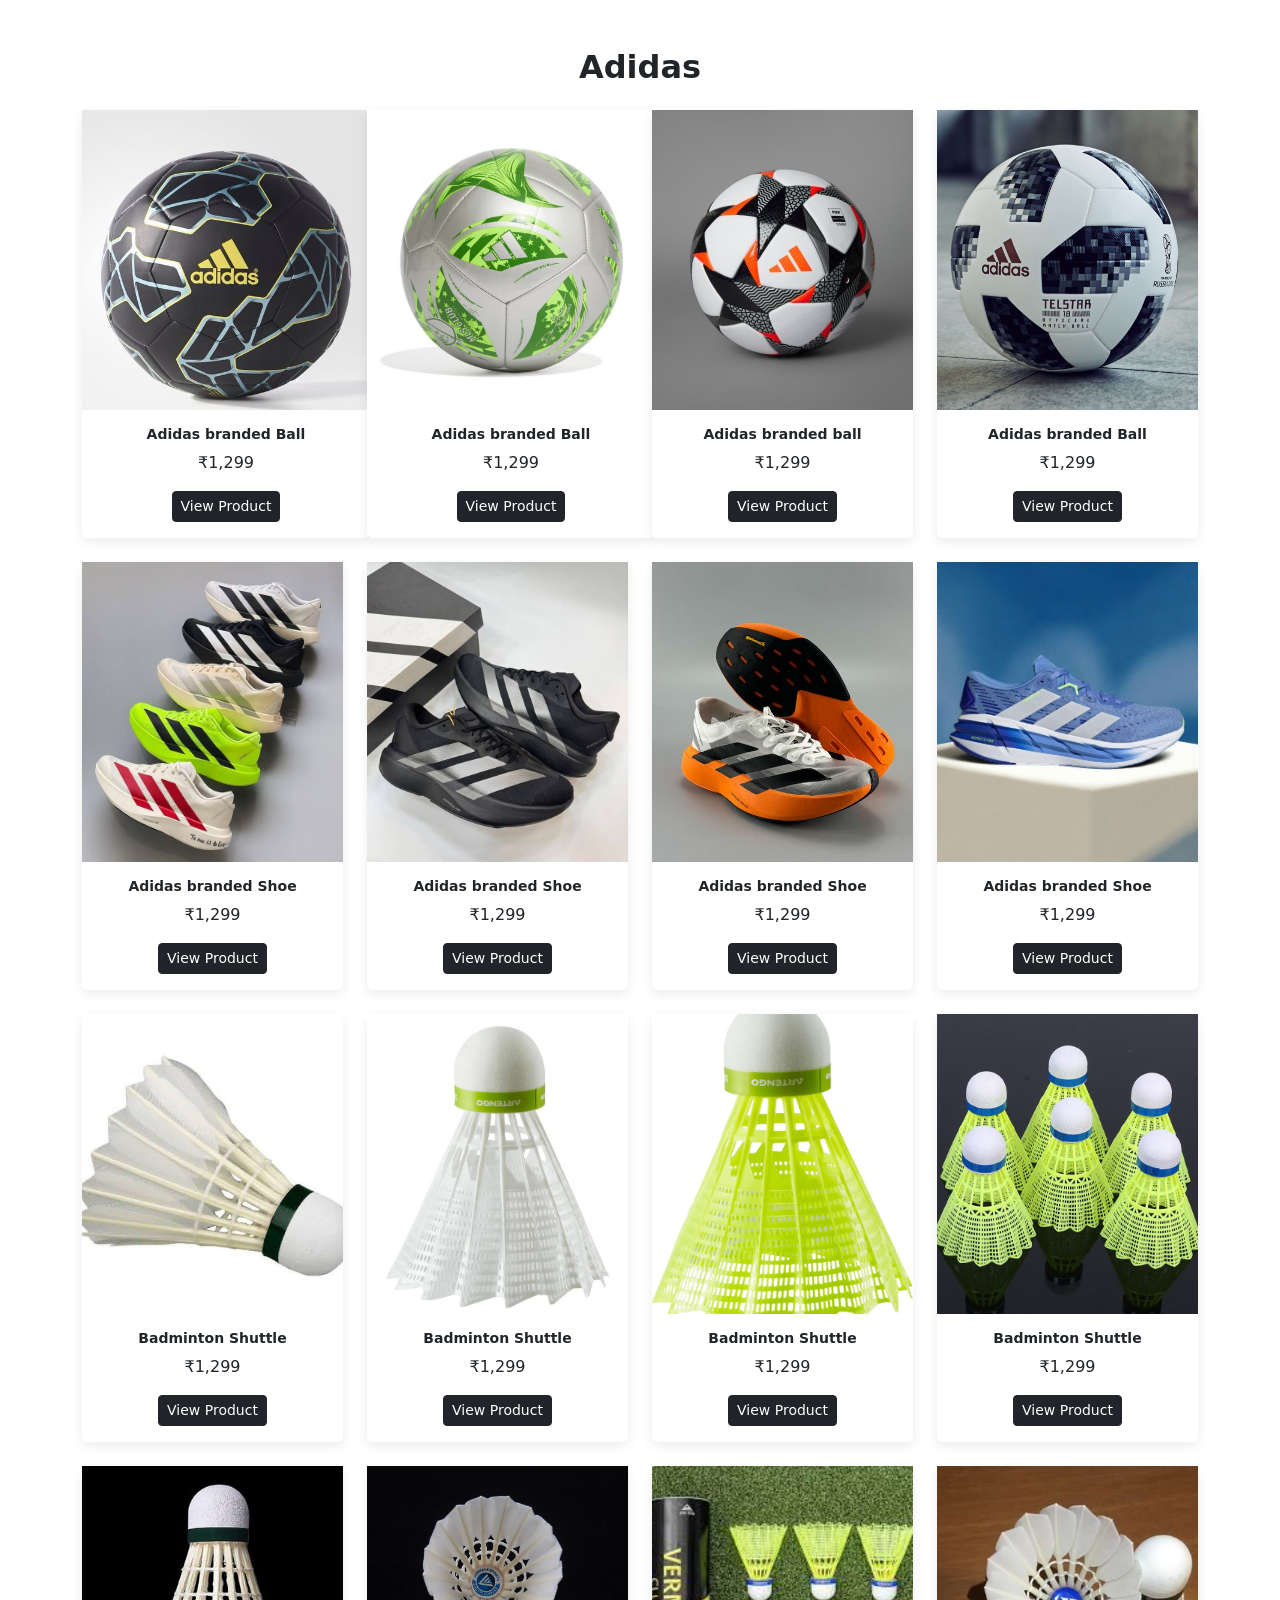
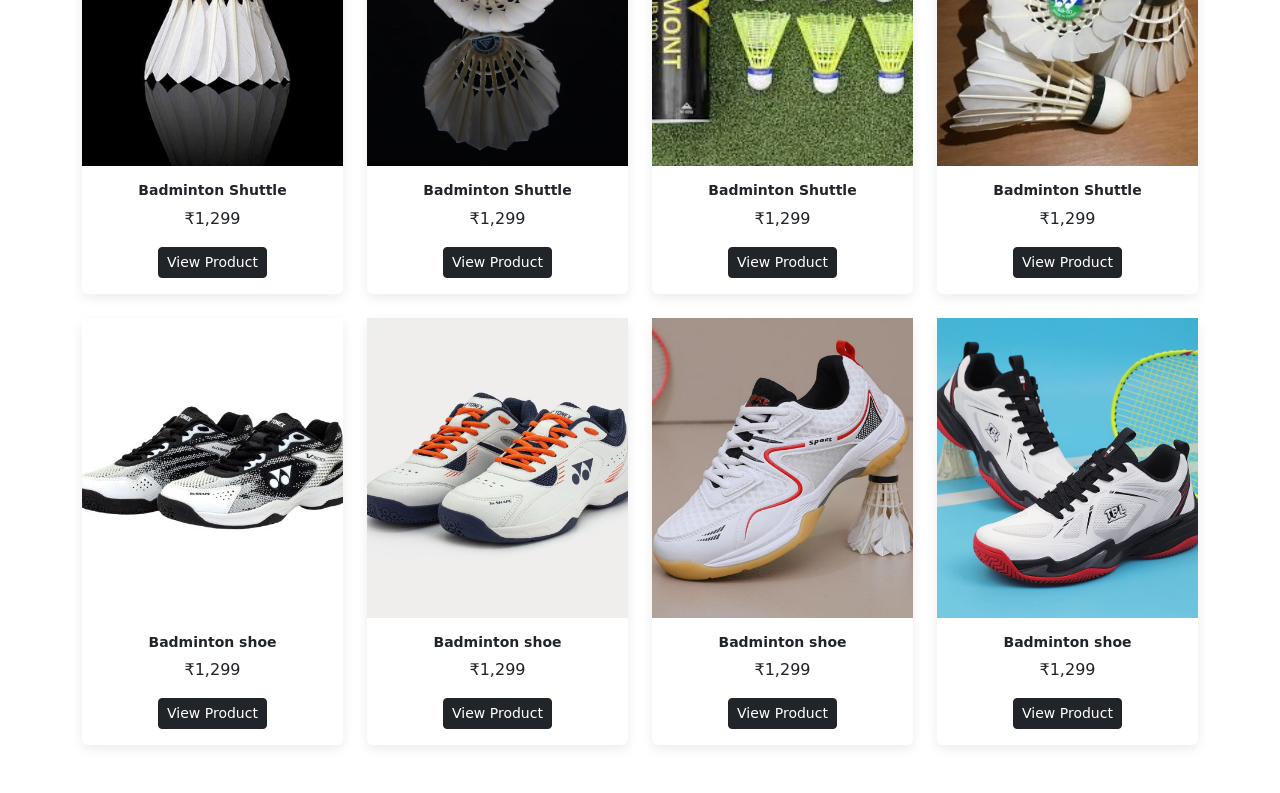
<file: adidas.html>
<!DOCTYPE html>
<html lang="en">
<head>
  <meta charset="UTF-8">
  <title>Adidas</title>

  <link href="https://cdn.jsdelivr.net/npm/bootstrap@5.3.2/dist/css/bootstrap.min.css" rel="stylesheet">

 
  <link rel="stylesheet" href="css/cri.css">
</head>
<body>

<div class="container my-5">

  <h2 class="text-center mb-4 fw-bold">Adidas</h2>

  <div class="row g-4">

    <!-- Card 1 -->
    <div class="col-lg-3 col-md-4 col-sm-6">
      <div class="card product-card h-100" style="width: 18rem;">
        <div class="img-box">
          <img src="images/ad5.jpg" alt="Volleyball">
        </div>
        <div class="card-body text-center">
          <h6 class="card-title">Adidas branded Ball</h6>
          <p>₹1,299</p> 
          <button class="btn btn-dark btn-sm">View Product</button>
        </div>
      </div>
    </div>

    <!-- Card 2 -->
    <div class="col-lg-3 col-md-4 col-sm-6">
      <div class="card product-card h-100" style="width: 18rem;">
        <div class="img-box">
          <img src="images/ad2.jpg" alt="Volleyball">
        </div>
        <div class="card-body text-center">
          <h6 class="card-title">Adidas branded Ball</h6>
          <p>₹1,299</p> 
          <button class="btn btn-dark btn-sm">View Product</button>
        </div>
      </div>
    </div>

    <!-- Card 3 -->
    <div class="col-lg-3 col-md-4 col-sm-6">
      <div class="card product-card h-100">
        <div class="img-box">
           <img src="images/ad3.jpg" alt="Volleyball">
        </div>
        <div class="card-body text-center">
          <h6 class="card-title"> Adidas branded ball</h6>
          <p>₹1,299</p> 
          <button class="btn btn-dark btn-sm">View Product</button>
        </div>
      </div>
    </div>

    <!-- Card 4 -->
    <div class="col-lg-3 col-md-4 col-sm-6">
      <div class="card product-card h-100">
        <div class="img-box">
           <img src="images/ad4.jpg" alt="Volleyball">
        </div>
        <div class="card-body text-center">
          <h6 class="card-title">Adidas branded Ball</h6>
          <p>₹1,299</p> 
          <button class="btn btn-dark btn-sm">View Product</button>
        </div>
      </div>
    </div>

     <div class="col-lg-3 col-md-4 col-sm-6">
      <div class="card product-card h-100">
        <div class="img-box">
           <img src="images/ads.jpg" alt="Volleyball">
        </div>
        <div class="card-body text-center">
          <h6 class="card-title">Adidas branded Shoe</h6>
          <p>₹1,299</p> 
          <button class="btn btn-dark btn-sm">View Product</button>
        </div>
      </div>
    </div>

     <div class="col-lg-3 col-md-4 col-sm-6">
      <div class="card product-card h-100">
        <div class="img-box">
           <img src="images/ads1.jpg" alt="Volleyball">
        </div>
        <div class="card-body text-center">
          <h6 class="card-title">Adidas branded Shoe </h6>
          <p>₹1,299</p> 
          <button class="btn btn-dark btn-sm">View Product</button>
        </div>
      </div>
    </div>

     <div class="col-lg-3 col-md-4 col-sm-6">
      <div class="card product-card h-100">
        <div class="img-box">
           <img src="images/ads2.jpg" alt="Volleyball">
        </div>
        <div class="card-body text-center">
          <h6 class="card-title">Adidas branded Shoe</h6>
          <p>₹1,299</p> 
          <button class="btn btn-dark btn-sm">View Product</button>
        </div>
      </div>
    </div>

    <div class="col-lg-3 col-md-4 col-sm-6">
      <div class="card product-card h-100">
        <div class="img-box">
           <img src="images/ads3.jpg" alt="Volleyball">
        </div>
        <div class="card-body text-center">
          <h6 class="card-title">Adidas branded Shoe</h6>
          <p>₹1,299</p> 
          <button class="btn btn-dark btn-sm">View Product</button>
        </div>
      </div>
    </div>

    
    <div class="col-lg-3 col-md-4 col-sm-6">
      <div class="card product-card h-100">
        <div class="img-box">
           <img src="images/bd1.jpg" alt="Volleyball">
        </div>
        <div class="card-body text-center">
          <h6 class="card-title">Badminton Shuttle</h6>
          <p>₹1,299</p> 
          <button class="btn btn-dark btn-sm">View Product</button>
        </div>
      </div>
    </div>

     <div class="col-lg-3 col-md-4 col-sm-6">
      <div class="card product-card h-100">
        <div class="img-box">
           <img src="images/bd2.jpg" alt="Volleyball">
        </div>
        <div class="card-body text-center">
          <h6 class="card-title">Badminton Shuttle</h6>
          <p>₹1,299</p> 
          <button class="btn btn-dark btn-sm">View Product</button>
        </div>
      </div>
    </div>

     <div class="col-lg-3 col-md-4 col-sm-6">
      <div class="card product-card h-100">
        <div class="img-box">
           <img src="images/bd3.jpg" alt="Volleyball">
        </div>
        <div class="card-body text-center">
          <h6 class="card-title">Badminton Shuttle</h6>
          <p>₹1,299</p> 
          <button class="btn btn-dark btn-sm">View Product</button>
        </div>
      </div>
    </div>

    <div class="col-lg-3 col-md-4 col-sm-6">
      <div class="card product-card h-100">
        <div class="img-box">
           <img src="images/bd4.jpg" alt="Volleyball">
        </div>
        <div class="card-body text-center">
          <h6 class="card-title">Badminton Shuttle</h6>
          <p>₹1,299</p> 
          <button class="btn btn-dark btn-sm">View Product</button>
        </div>
      </div>
    </div>

    <div class="col-lg-3 col-md-4 col-sm-6">
      <div class="card product-card h-100">
        <div class="img-box">
           <img src="images/bd5.jpg" alt="Volleyball">
        </div>
        <div class="card-body text-center">
          <h6 class="card-title">Badminton Shuttle</h6>
          <p>₹1,299</p> 
          <button class="btn btn-dark btn-sm">View Product</button>
        </div>
      </div>
    </div>

    <div class="col-lg-3 col-md-4 col-sm-6">
      <div class="card product-card h-100">
        <div class="img-box">
           <img src="images/bd6.jpg" alt="Volleyball">
        </div>
        <div class="card-body text-center">
          <h6 class="card-title">Badminton Shuttle</h6>
          <p>₹1,299</p> 
          <button class="btn btn-dark btn-sm">View Product</button>
        </div>
      </div>
    </div>

    <div class="col-lg-3 col-md-4 col-sm-6">
      <div class="card product-card h-100">
        <div class="img-box">
           <img src="images/bd8.jpg" alt="Volleyball">
        </div>
        <div class="card-body text-center">
          <h6 class="card-title">Badminton Shuttle</h6>
          <p>₹1,299</p> 
          <button class="btn btn-dark btn-sm">View Product</button>
        </div>
      </div>
    </div>

    <div class="col-lg-3 col-md-4 col-sm-6">
      <div class="card product-card h-100">
        <div class="img-box">
           <img src="images/bd7.jpg" alt="Volleyball">
        </div>
        <div class="card-body text-center">
          <h6 class="card-title">Badminton Shuttle</h6>
          <p>₹1,299</p> 
          <button class="btn btn-dark btn-sm">View Product</button>
        </div>
      </div>
    </div>

    <div class="col-lg-3 col-md-4 col-sm-6">
      <div class="card product-card h-100">
        <div class="img-box">
           <img src="images/bs.jpg" alt="Volleyball">
        </div>
        <div class="card-body text-center">
          <h6 class="card-title">Badminton shoe</h6>
          <p>₹1,299</p> 
          <button class="btn btn-dark btn-sm">View Product</button>
        </div>
      </div>
    </div>

    <div class="col-lg-3 col-md-4 col-sm-6">
      <div class="card product-card h-100">
        <div class="img-box">
           <img src="images/bs1.jpg" alt="Volleyball">
        </div>
        <div class="card-body text-center">
          <h6 class="card-title">Badminton shoe</h6>
          <p>₹1,299</p> 
          <button class="btn btn-dark btn-sm">View Product</button>
        </div>
      </div>
    </div>

     <div class="col-lg-3 col-md-4 col-sm-6">
      <div class="card product-card h-100">
        <div class="img-box">
           <img src="images/bs2.jpg" alt="Volleyball">
        </div>
        <div class="card-body text-center">
          <h6 class="card-title">Badminton shoe</h6>
          <p>₹1,299</p> 
          <button class="btn btn-dark btn-sm">View Product</button>
        </div>
      </div>
    </div>

     <div class="col-lg-3 col-md-4 col-sm-6">
      <div class="card product-card h-100">
        <div class="img-box">
           <img src="images/bs3.jpg" alt="Volleyball">
        </div>
        <div class="card-body text-center">
          <h6 class="card-title">Badminton shoe</h6>
          <p>₹1,299</p> 
          <button class="btn btn-dark btn-sm">View Product</button>
        </div>
      </div>
    </div>









  </div>
</div>

</body>
</html>
</file>
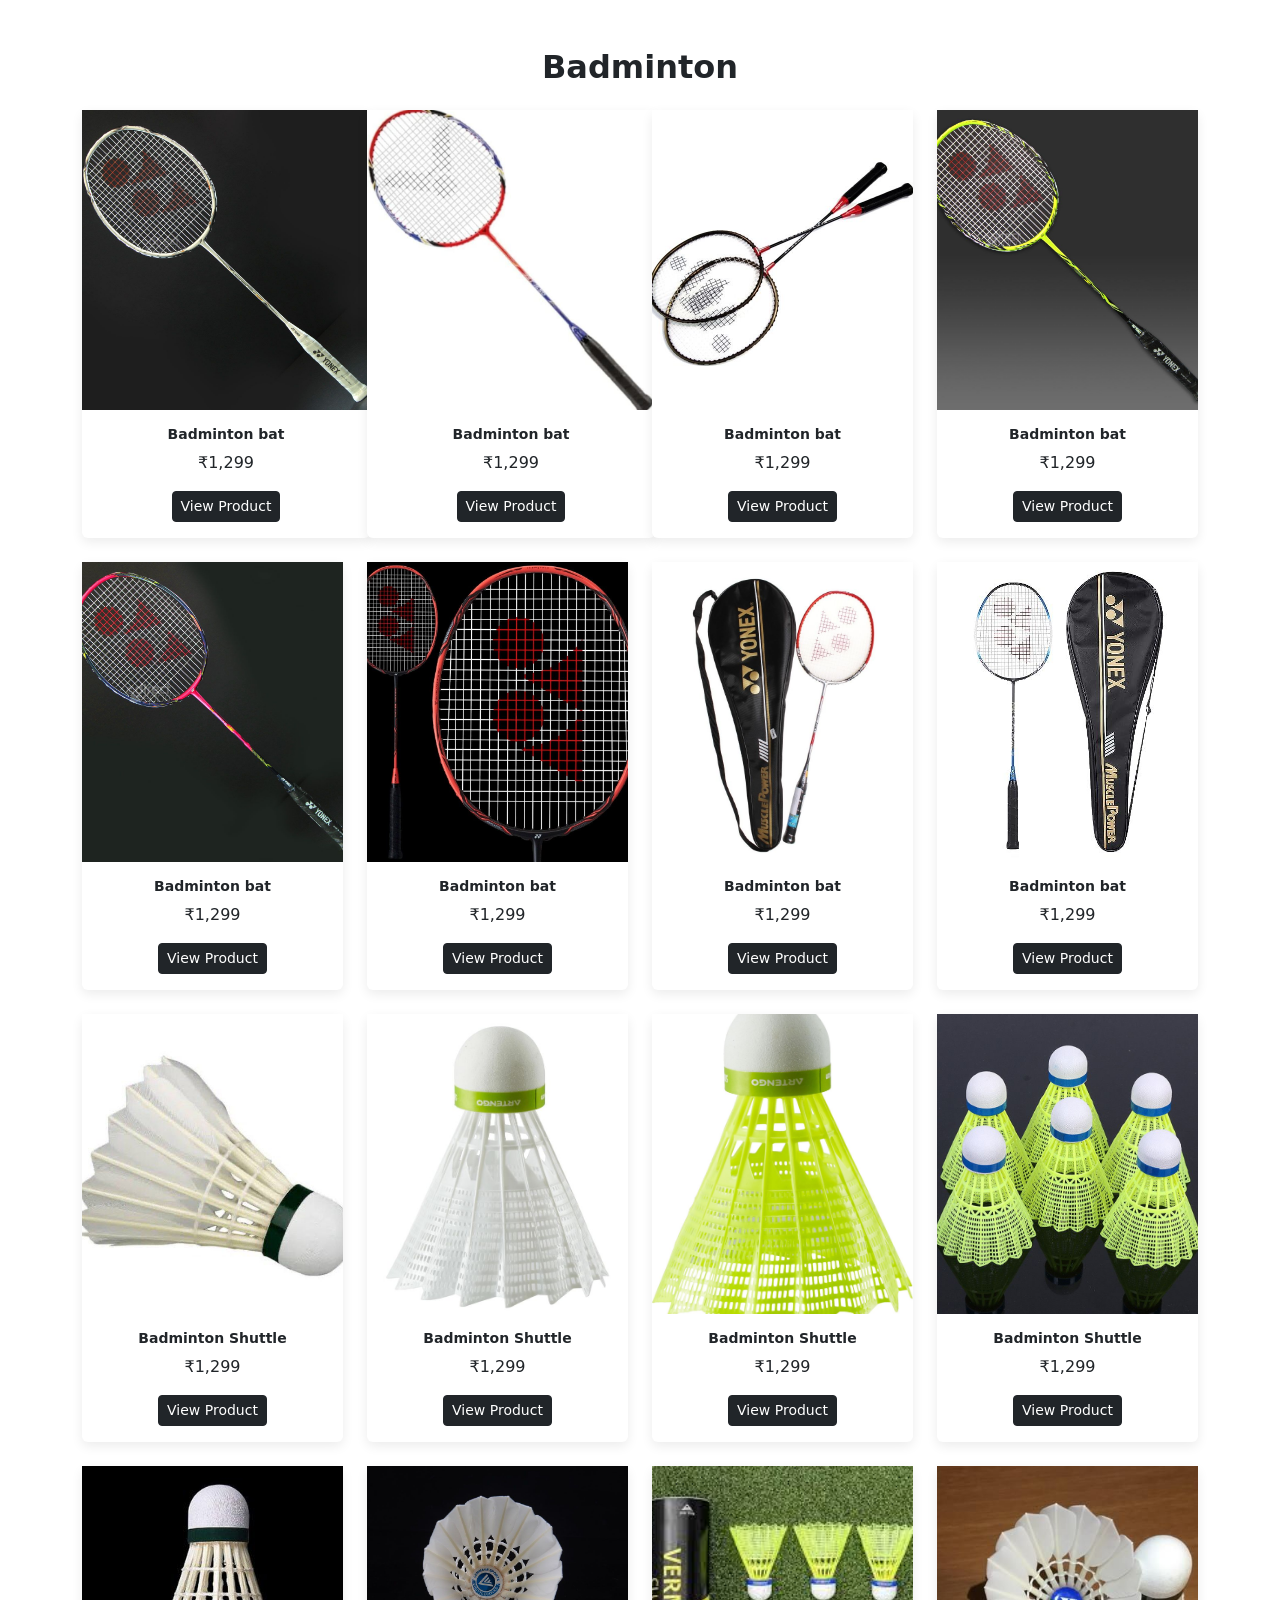
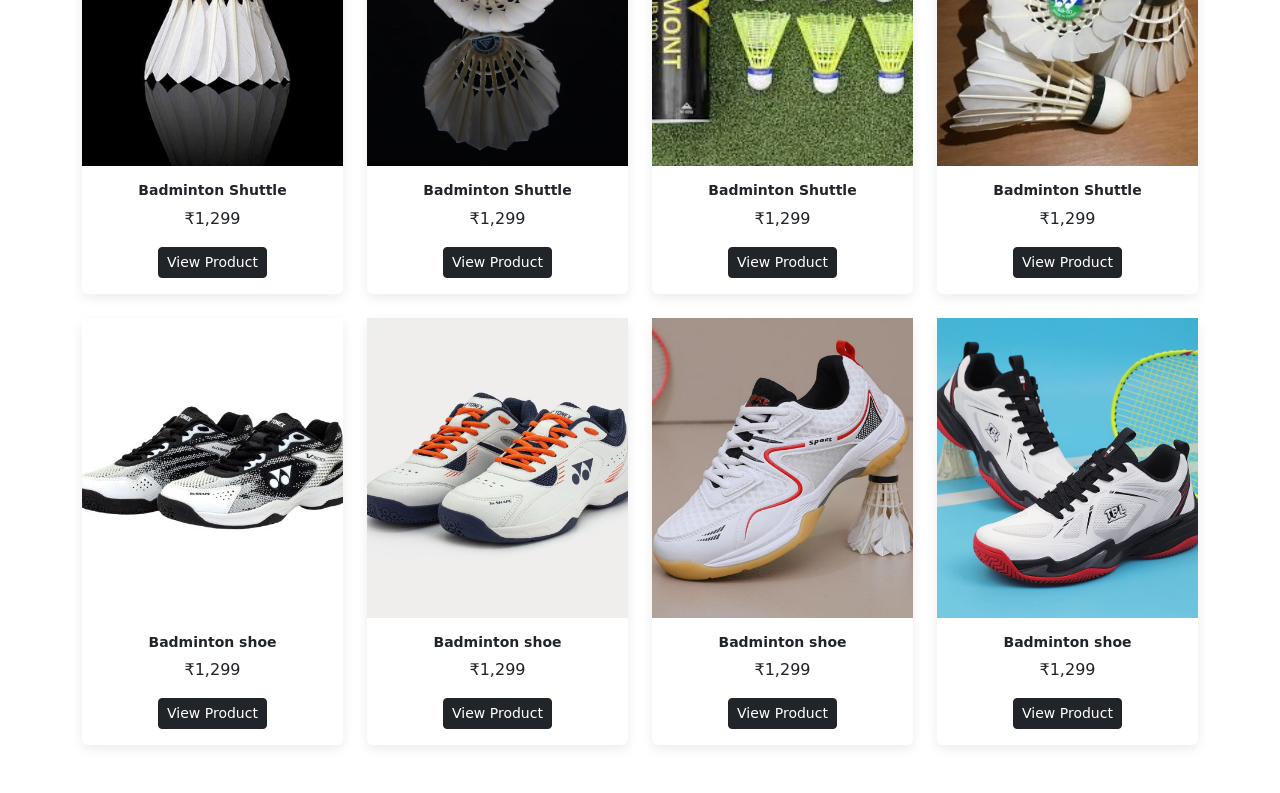
<file: badmiton.html>
<!DOCTYPE html>
<html lang="en">
<head>
  <meta charset="UTF-8">
  <title>Badminton</title>

  <link href="https://cdn.jsdelivr.net/npm/bootstrap@5.3.2/dist/css/bootstrap.min.css" rel="stylesheet">

 
  <link rel="stylesheet" href="css/cri.css">
</head>
<body>

<div class="container my-5">

  <h2 class="text-center mb-4 fw-bold">Badminton</h2>

  <div class="row g-4">

    <!-- Card 1 -->
    <div class="col-lg-3 col-md-4 col-sm-6">
      <div class="card product-card h-100" style="width: 18rem;">
        <div class="img-box">
          <img src="images/bad.jpg" alt="Volleyball">
        </div>
        <div class="card-body text-center">
          <h6 class="card-title">Badminton bat</h6>
          <p>₹1,299</p> 
          <button class="btn btn-dark btn-sm">View Product</button>
        </div>
      </div>
    </div>

    <!-- Card 2 -->
    <div class="col-lg-3 col-md-4 col-sm-6">
      <div class="card product-card h-100" style="width: 18rem;">
        <div class="img-box">
          <img src="images/bad1.jpg" alt="Volleyball">
        </div>
        <div class="card-body text-center">
          <h6 class="card-title">Badminton bat</h6>
          <p>₹1,299</p> 
          <button class="btn btn-dark btn-sm">View Product</button>
        </div>
      </div>
    </div>

    <!-- Card 3 -->
    <div class="col-lg-3 col-md-4 col-sm-6">
      <div class="card product-card h-100">
        <div class="img-box">
           <img src="images/bad2.jpg" alt="Volleyball">
        </div>
        <div class="card-body text-center">
          <h6 class="card-title">Badminton bat</h6>
          <p>₹1,299</p> 
          <button class="btn btn-dark btn-sm">View Product</button>
        </div>
      </div>
    </div>

    <!-- Card 4 -->
    <div class="col-lg-3 col-md-4 col-sm-6">
      <div class="card product-card h-100">
        <div class="img-box">
           <img src="images/bad3.jpg" alt="Volleyball">
        </div>
        <div class="card-body text-center">
          <h6 class="card-title">Badminton bat</h6>
          <p>₹1,299</p> 
          <button class="btn btn-dark btn-sm">View Product</button>
        </div>
      </div>
    </div>

     <div class="col-lg-3 col-md-4 col-sm-6">
      <div class="card product-card h-100">
        <div class="img-box">
           <img src="images/bad4.jpg" alt="Volleyball">
        </div>
        <div class="card-body text-center">
          <h6 class="card-title">Badminton bat</h6>
          <p>₹1,299</p> 
          <button class="btn btn-dark btn-sm">View Product</button>
        </div>
      </div>
    </div>

     <div class="col-lg-3 col-md-4 col-sm-6">
      <div class="card product-card h-100">
        <div class="img-box">
           <img src="images/bad5.jpg" alt="Volleyball">
        </div>
        <div class="card-body text-center">
          <h6 class="card-title">Badminton bat </h6>
          <p>₹1,299</p> 
          <button class="btn btn-dark btn-sm">View Product</button>
        </div>
      </div>
    </div>

     <div class="col-lg-3 col-md-4 col-sm-6">
      <div class="card product-card h-100">
        <div class="img-box">
           <img src="images/bad6.jpg" alt="Volleyball">
        </div>
        <div class="card-body text-center">
          <h6 class="card-title">Badminton bat</h6>
          <p>₹1,299</p> 
          <button class="btn btn-dark btn-sm">View Product</button>
        </div>
      </div>
    </div>

    <div class="col-lg-3 col-md-4 col-sm-6">
      <div class="card product-card h-100">
        <div class="img-box">
           <img src="images/bad7.jpg" alt="Volleyball">
        </div>
        <div class="card-body text-center">
          <h6 class="card-title">Badminton bat</h6>
          <p>₹1,299</p> 
          <button class="btn btn-dark btn-sm">View Product</button>
        </div>
      </div>
    </div>

    
    <div class="col-lg-3 col-md-4 col-sm-6">
      <div class="card product-card h-100">
        <div class="img-box">
           <img src="images/bd1.jpg" alt="Volleyball">
        </div>
        <div class="card-body text-center">
          <h6 class="card-title">Badminton Shuttle</h6>
          <p>₹1,299</p> 
          <button class="btn btn-dark btn-sm">View Product</button>
        </div>
      </div>
    </div>

     <div class="col-lg-3 col-md-4 col-sm-6">
      <div class="card product-card h-100">
        <div class="img-box">
           <img src="images/bd2.jpg" alt="Volleyball">
        </div>
        <div class="card-body text-center">
          <h6 class="card-title">Badminton Shuttle</h6>
          <p>₹1,299</p> 
          <button class="btn btn-dark btn-sm">View Product</button>
        </div>
      </div>
    </div>

     <div class="col-lg-3 col-md-4 col-sm-6">
      <div class="card product-card h-100">
        <div class="img-box">
           <img src="images/bd3.jpg" alt="Volleyball">
        </div>
        <div class="card-body text-center">
          <h6 class="card-title">Badminton Shuttle</h6>
          <p>₹1,299</p> 
          <button class="btn btn-dark btn-sm">View Product</button>
        </div>
      </div>
    </div>

    <div class="col-lg-3 col-md-4 col-sm-6">
      <div class="card product-card h-100">
        <div class="img-box">
           <img src="images/bd4.jpg" alt="Volleyball">
        </div>
        <div class="card-body text-center">
          <h6 class="card-title">Badminton Shuttle</h6>
          <p>₹1,299</p> 
          <button class="btn btn-dark btn-sm">View Product</button>
        </div>
      </div>
    </div>

    <div class="col-lg-3 col-md-4 col-sm-6">
      <div class="card product-card h-100">
        <div class="img-box">
           <img src="images/bd5.jpg" alt="Volleyball">
        </div>
        <div class="card-body text-center">
          <h6 class="card-title">Badminton Shuttle</h6>
          <p>₹1,299</p> 
          <button class="btn btn-dark btn-sm">View Product</button>
        </div>
      </div>
    </div>

    <div class="col-lg-3 col-md-4 col-sm-6">
      <div class="card product-card h-100">
        <div class="img-box">
           <img src="images/bd6.jpg" alt="Volleyball">
        </div>
        <div class="card-body text-center">
          <h6 class="card-title">Badminton Shuttle</h6>
          <p>₹1,299</p> 
          <button class="btn btn-dark btn-sm">View Product</button>
        </div>
      </div>
    </div>

    <div class="col-lg-3 col-md-4 col-sm-6">
      <div class="card product-card h-100">
        <div class="img-box">
           <img src="images/bd8.jpg" alt="Volleyball">
        </div>
        <div class="card-body text-center">
          <h6 class="card-title">Badminton Shuttle</h6>
          <p>₹1,299</p> 
          <button class="btn btn-dark btn-sm">View Product</button>
        </div>
      </div>
    </div>

    <div class="col-lg-3 col-md-4 col-sm-6">
      <div class="card product-card h-100">
        <div class="img-box">
           <img src="images/bd7.jpg" alt="Volleyball">
        </div>
        <div class="card-body text-center">
          <h6 class="card-title">Badminton Shuttle</h6>
          <p>₹1,299</p> 
          <button class="btn btn-dark btn-sm">View Product</button>
        </div>
      </div>
    </div>

    <div class="col-lg-3 col-md-4 col-sm-6">
      <div class="card product-card h-100">
        <div class="img-box">
           <img src="images/bs.jpg" alt="Volleyball">
        </div>
        <div class="card-body text-center">
          <h6 class="card-title">Badminton shoe</h6>
          <p>₹1,299</p> 
          <button class="btn btn-dark btn-sm">View Product</button>
        </div>
      </div>
    </div>

    <div class="col-lg-3 col-md-4 col-sm-6">
      <div class="card product-card h-100">
        <div class="img-box">
           <img src="images/bs1.jpg" alt="Volleyball">
        </div>
        <div class="card-body text-center">
          <h6 class="card-title">Badminton shoe</h6>
          <p>₹1,299</p> 
          <button class="btn btn-dark btn-sm">View Product</button>
        </div>
      </div>
    </div>

     <div class="col-lg-3 col-md-4 col-sm-6">
      <div class="card product-card h-100">
        <div class="img-box">
           <img src="images/bs2.jpg" alt="Volleyball">
        </div>
        <div class="card-body text-center">
          <h6 class="card-title">Badminton shoe</h6>
          <p>₹1,299</p> 
          <button class="btn btn-dark btn-sm">View Product</button>
        </div>
      </div>
    </div>

     <div class="col-lg-3 col-md-4 col-sm-6">
      <div class="card product-card h-100">
        <div class="img-box">
           <img src="images/bs3.jpg" alt="Volleyball">
        </div>
        <div class="card-body text-center">
          <h6 class="card-title">Badminton shoe</h6>
          <p>₹1,299</p> 
          <button class="btn btn-dark btn-sm">View Product</button>
        </div>
      </div>
    </div>









  </div>
</div>

</body>
</html>
</file>
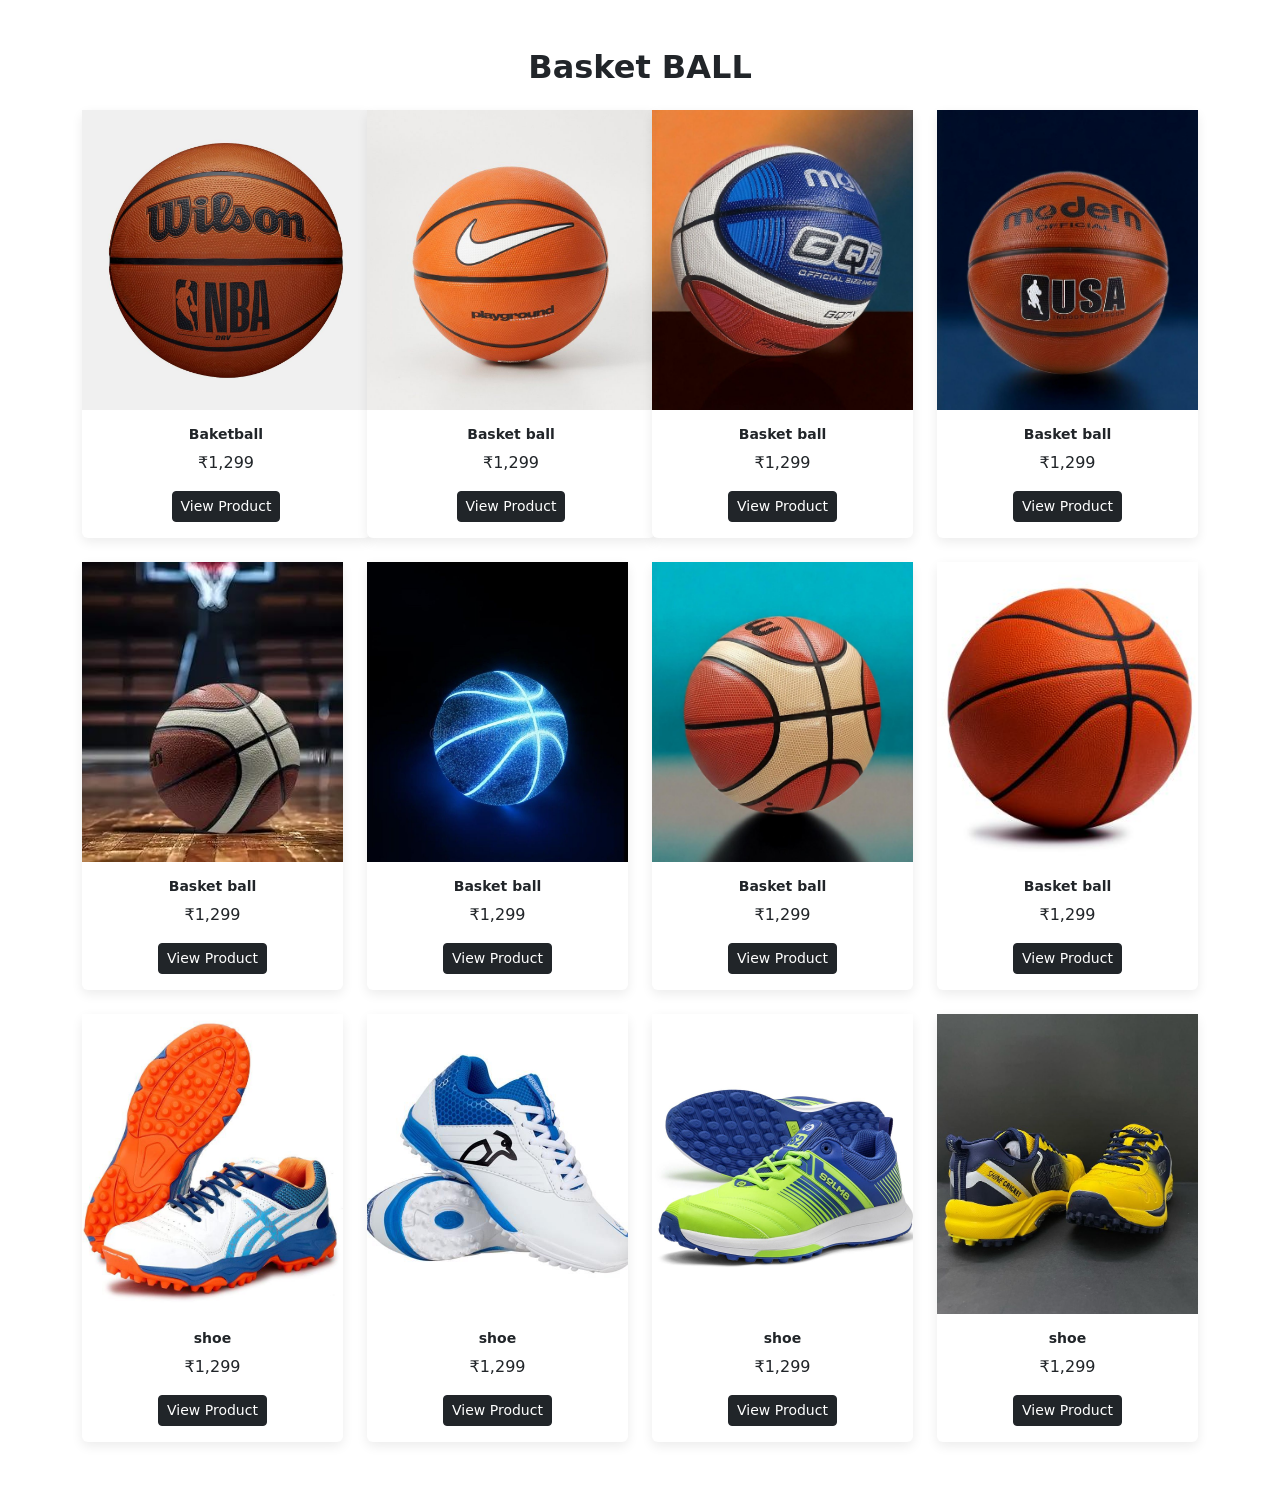
<file: basket.html>
<!DOCTYPE html>
<html lang="en">
<head>
  <meta charset="UTF-8">
  <title>Basketball Products</title>

  <link href="https://cdn.jsdelivr.net/npm/bootstrap@5.3.2/dist/css/bootstrap.min.css" rel="stylesheet">

 
  <link rel="stylesheet" href="css/cri.css">
</head>
<body>

<div class="container my-5">

  <h2 class="text-center mb-4 fw-bold">Basket BALL</h2>

  <div class="row g-4">

    <!-- Card 1 -->
    <div class="col-lg-3 col-md-4 col-sm-6">
      <div class="card product-card h-100" style="width: 18rem;">
        <div class="img-box">
          <img src="images/bb1.jpg" alt="Volleyball">
        </div>
        <div class="card-body text-center">
          <h6 class="card-title">Baketball</h6>
          <p>₹1,299</p> 
          <button class="btn btn-dark btn-sm">View Product</button>
        </div>
      </div>
    </div>

    <!-- Card 2 -->
    <div class="col-lg-3 col-md-4 col-sm-6">
      <div class="card product-card h-100" style="width: 18rem;">
        <div class="img-box">
          <img src="images/bb10.jpg" alt="Volleyball">
        </div>
        <div class="card-body text-center">
          <h6 class="card-title">Basket ball</h6>
          <p>₹1,299</p> 
          <button class="btn btn-dark btn-sm">View Product</button>
        </div>
      </div>
    </div>

    <!-- Card 3 -->
    <div class="col-lg-3 col-md-4 col-sm-6">
      <div class="card product-card h-100">
        <div class="img-box">
           <img src="images/bb4.jpg" alt="Volleyball">
        </div>
        <div class="card-body text-center">
          <h6 class="card-title">Basket ball</h6>
          <p>₹1,299</p> 
          <button class="btn btn-dark btn-sm">View Product</button>
        </div>
      </div>
    </div>

    <!-- Card 4 -->
    <div class="col-lg-3 col-md-4 col-sm-6">
      <div class="card product-card h-100">
        <div class="img-box">
           <img src="images/bb5.jpg" alt="Volleyball">
        </div>
        <div class="card-body text-center">
          <h6 class="card-title">Basket ball</h6>
          <p>₹1,299</p> 
          <button class="btn btn-dark btn-sm">View Product</button>
        </div>
      </div>
    </div>

     <div class="col-lg-3 col-md-4 col-sm-6">
      <div class="card product-card h-100">
        <div class="img-box">
           <img src="images/bb6.jpg" alt="Volleyball">
        </div>
        <div class="card-body text-center">
          <h6 class="card-title">Basket ball</h6>
          <p>₹1,299</p> 
          <button class="btn btn-dark btn-sm">View Product</button>
        </div>
      </div>
    </div>

     <div class="col-lg-3 col-md-4 col-sm-6">
      <div class="card product-card h-100">
        <div class="img-box">
           <img src="images/bb7.jpg" alt="Volleyball">
        </div>
        <div class="card-body text-center">
          <h6 class="card-title">Basket ball</h6>
          <p>₹1,299</p> 
          <button class="btn btn-dark btn-sm">View Product</button>
        </div>
      </div>
    </div>

     <div class="col-lg-3 col-md-4 col-sm-6">
      <div class="card product-card h-100">
        <div class="img-box">
           <img src="images/bb8.jpg" alt="Volleyball">
        </div>
        <div class="card-body text-center">
          <h6 class="card-title">Basket ball</h6>
          <p>₹1,299</p> 
          <button class="btn btn-dark btn-sm">View Product</button>
        </div>
      </div>
    </div>

    <div class="col-lg-3 col-md-4 col-sm-6">
      <div class="card product-card h-100">
        <div class="img-box">
           <img src="images/567132eacdcce7c19ae8646fbe142ff9.jpg" alt="Volleyball">
        </div>
        <div class="card-body text-center">
          <h6 class="card-title">Basket ball</h6>
          <p>₹1,299</p> 
          <button class="btn btn-dark btn-sm">View Product</button>
        </div>
      </div>
    </div>

    <div class="col-lg-3 col-md-4 col-sm-6">
      <div class="card product-card h-100">
        <div class="img-box">
           <img src="images/cs.jpg" alt="Volleyball">
        </div>
        <div class="card-body text-center">
          <h6 class="card-title">shoe</h6>
          <p>₹1,299</p> 
          <button class="btn btn-dark btn-sm">View Product</button>
        </div>
      </div>
    </div>

    <div class="col-lg-3 col-md-4 col-sm-6">
      <div class="card product-card h-100">
        <div class="img-box">
           <img src="images/cs1.jpg" alt="Volleyball">
        </div>
        <div class="card-body text-center">
          <h6 class="card-title">shoe</h6>
          <p>₹1,299</p> 
          <button class="btn btn-dark btn-sm">View Product</button>
        </div>
      </div>
    </div>

     <div class="col-lg-3 col-md-4 col-sm-6">
      <div class="card product-card h-100">
        <div class="img-box">
           <img src="images/cs7.jpg" alt="Volleyball">
        </div>
        <div class="card-body text-center">
          <h6 class="card-title">shoe</h6>
          <p>₹1,299</p> 
          <button class="btn btn-dark btn-sm">View Product</button>
        </div>
      </div>
    </div>

     <div class="col-lg-3 col-md-4 col-sm-6">
      <div class="card product-card h-100">
        <div class="img-box">
           <img src="images/cs6.jpg" alt="Volleyball">
        </div>
        <div class="card-body text-center">
          <h6 class="card-title">shoe</h6>
          <p>₹1,299</p> 
          <button class="btn btn-dark btn-sm">View Product</button>
        </div>
      </div>
    </div>




  </div>
</div>

</body>
</html>
</file>
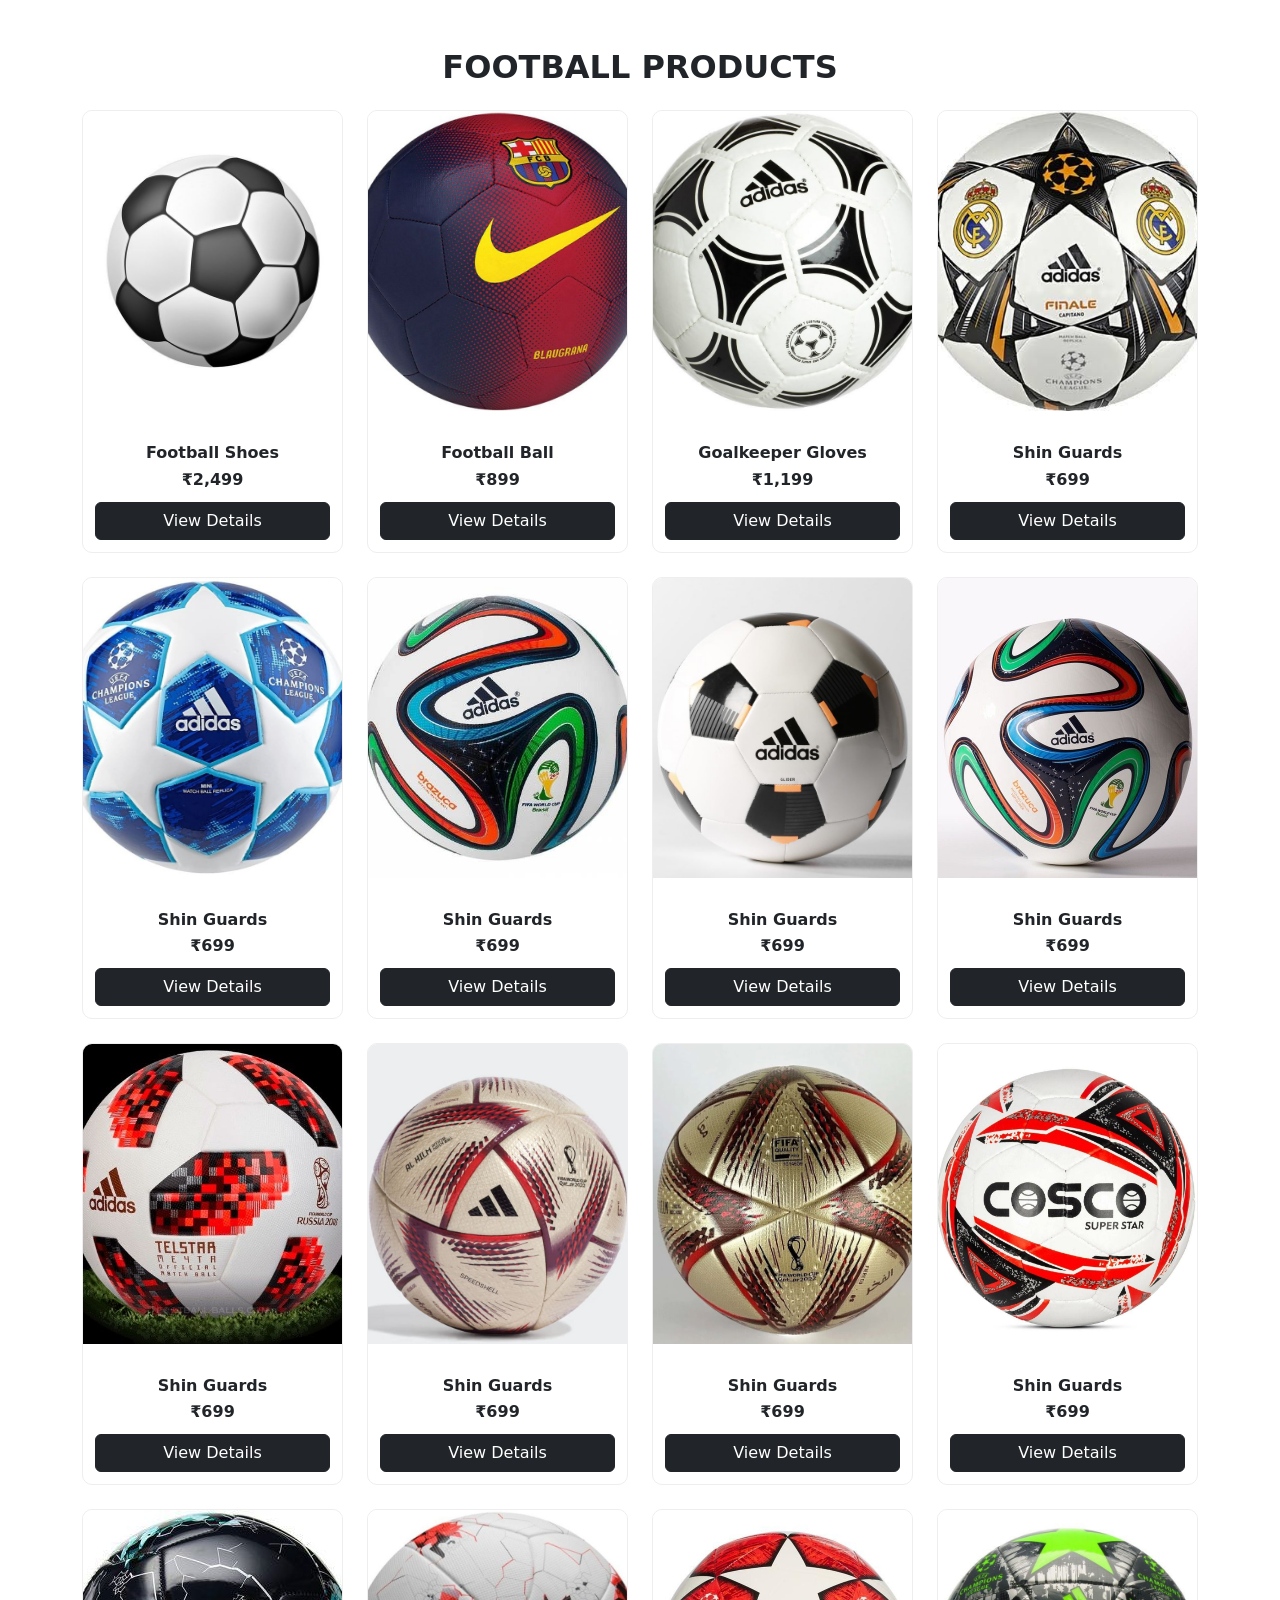
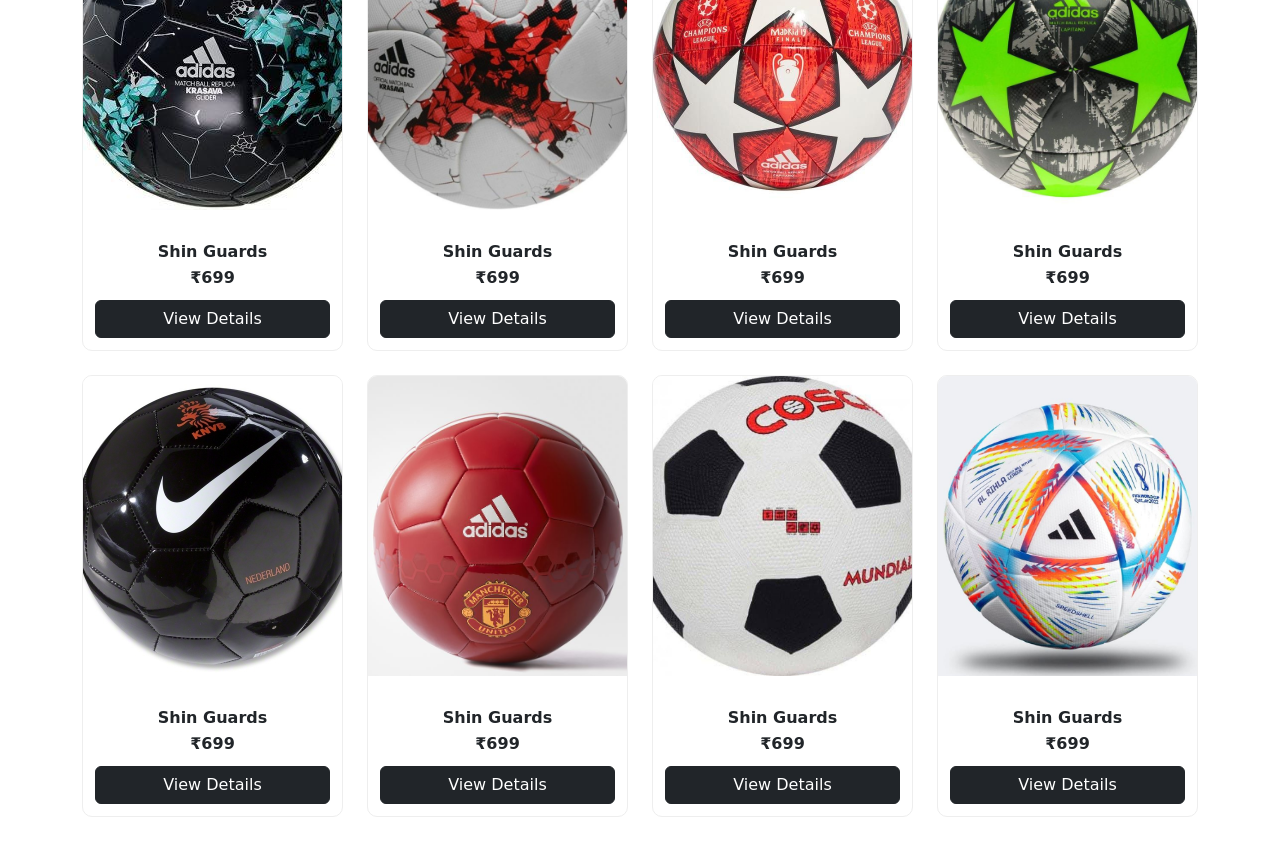
<file: fball.html>
<!DOCTYPE html>
<html lang="en">
<head>
  <meta charset="UTF-8">
  <title>Fball</title>


  <!-- Bootstrap -->
  <link href="https://cdn.jsdelivr.net/npm/bootstrap@5.3.2/dist/css/bootstrap.min.css" rel="stylesheet">

  <!-- Custom CSS -->
  <link rel="stylesheet" href="css/fteam.css">
</head>
<body>

<div class="container my-5">

  <h2 class="text-center mb-4 fw-bold">FOOTBALL PRODUCTS</h2>

  <div class="row g-4">

    <!-- CARD START -->
    <div class="col-lg-3 col-md-4 col-sm-6">
      <div class="fb-product-card">
        <div class="fb-img-box">
          <img src="images/fb1.jpg" alt="">
        </div>
        <div class="fb-card-body">
          <h6>Football Shoes</h6>
          <p>₹2,499</p>
          <button class="btn btn-dark w-100">View Details</button>
        </div>
      </div>
    </div>
    <!-- CARD END -->

    <!-- COPY THIS BLOCK 14 TIMES (total 15 cards) -->

    <div class="col-lg-3 col-md-4 col-sm-6">
      <div class="fb-product-card">
        <div class="fb-img-box">
          <img src="images/fb10.jpeg" alt="">
        </div>
        <div class="fb-card-body">
          <h6>Football Ball</h6>
          <p>₹899</p>
          <button class="btn btn-dark w-100">View Details</button>
        </div>
      </div>
    </div>

    <div class="col-lg-3 col-md-4 col-sm-6">
      <div class="fb-product-card">
        <div class="fb-img-box">
          <img src="images/fb11.jpeg" alt="">
        </div>
        <div class="fb-card-body">
          <h6>Goalkeeper Gloves</h6>
          <p>₹1,199</p>
          <button class="btn btn-dark w-100">View Details</button>
        </div>
      </div>
    </div>

    <div class="col-lg-3 col-md-4 col-sm-6">
      <div class="fb-product-card">
        <div class="fb-img-box">
          <img src="images/fb12.jpeg" alt="">
        </div>
        <div class="fb-card-body">
          <h6>Shin Guards</h6>
          <p>₹699</p>
          <button class="btn btn-dark w-100">View Details</button>
        </div>
      </div>
    </div>

    <div class="col-lg-3 col-md-4 col-sm-6">
      <div class="fb-product-card">
        <div class="fb-img-box">
          <img src="images/fb13.jpeg" alt="">
        </div>
        <div class="fb-card-body">
          <h6>Shin Guards</h6>
          <p>₹699</p>
          <button class="btn btn-dark w-100">View Details</button>
        </div>
      </div>
    </div>

    <div class="col-lg-3 col-md-4 col-sm-6">
      <div class="fb-product-card">
        <div class="fb-img-box">
          <img src="images/fb14.jpeg" alt="">
        </div>
        <div class="fb-card-body">
          <h6>Shin Guards</h6>
          <p>₹699</p>
          <button class="btn btn-dark w-100">View Details</button>
        </div>
      </div>
    </div>

    <div class="col-lg-3 col-md-4 col-sm-6">
      <div class="fb-product-card">
        <div class="fb-img-box">
          <img src="images/fb15.jpeg" alt="">
        </div>
        <div class="fb-card-body">
          <h6>Shin Guards</h6>
          <p>₹699</p>
          <button class="btn btn-dark w-100">View Details</button>
        </div>
      </div>
    </div>

    <div class="col-lg-3 col-md-4 col-sm-6">
      <div class="fb-product-card">
        <div class="fb-img-box">
          <img src="images/fb16.jpeg" alt="">
        </div>
        <div class="fb-card-body">
          <h6>Shin Guards</h6>
          <p>₹699</p>
          <button class="btn btn-dark w-100">View Details</button>
        </div>
      </div>
    </div>

    <div class="col-lg-3 col-md-4 col-sm-6">
      <div class="fb-product-card">
        <div class="fb-img-box">
          <img src="images/fb17.jpeg" alt="">
        </div>
        <div class="fb-card-body">
          <h6>Shin Guards</h6>
          <p>₹699</p>
          <button class="btn btn-dark w-100">View Details</button>
        </div>
      </div>
    </div>

    <div class="col-lg-3 col-md-4 col-sm-6">
      <div class="fb-product-card">
        <div class="fb-img-box">
          <img src="images/fb18.jpeg" alt="">
        </div>
        <div class="fb-card-body">
          <h6>Shin Guards</h6>
          <p>₹699</p>
          <button class="btn btn-dark w-100">View Details</button>
        </div>
      </div>
    </div>

    <div class="col-lg-3 col-md-4 col-sm-6">
      <div class="fb-product-card">
        <div class="fb-img-box">
          <img src="images/fb19.jpeg" alt="">
        </div>
        <div class="fb-card-body">
          <h6>Shin Guards</h6>
          <p>₹699</p>
          <button class="btn btn-dark w-100">View Details</button>
        </div>
      </div>
    </div>

    <div class="col-lg-3 col-md-4 col-sm-6">
      <div class="fb-product-card">
        <div class="fb-img-box">
          <img src="images/fb2.jpg" alt="">
        </div>
        <div class="fb-card-body">
          <h6>Shin Guards</h6>
          <p>₹699</p>
          <button class="btn btn-dark w-100">View Details</button>
        </div>
      </div>
    </div>

    <div class="col-lg-3 col-md-4 col-sm-6">
      <div class="fb-product-card">
        <div class="fb-img-box">
          <img src="images/fb20.jpeg" alt="">
        </div>
        <div class="fb-card-body">
          <h6>Shin Guards</h6>
          <p>₹699</p>
          <button class="btn btn-dark w-100">View Details</button>
        </div>
      </div>
    </div>

    <div class="col-lg-3 col-md-4 col-sm-6">
      <div class="fb-product-card">
        <div class="fb-img-box">
          <img src="images/fb21.jpeg" alt="">
        </div>
        <div class="fb-card-body">
          <h6>Shin Guards</h6>
          <p>₹699</p>
          <button class="btn btn-dark w-100">View Details</button>
        </div>
      </div>
    </div>

    <div class="col-lg-3 col-md-4 col-sm-6">
      <div class="fb-product-card">
        <div class="fb-img-box">
          <img src="images/fb22.jpeg" alt="">
        </div>
        <div class="fb-card-body">
          <h6>Shin Guards</h6>
          <p>₹699</p>
          <button class="btn btn-dark w-100">View Details</button>
        </div>
      </div>
    </div>

    <div class="col-lg-3 col-md-4 col-sm-6">
      <div class="fb-product-card">
        <div class="fb-img-box">
          <img src="images/fb23.jpeg" alt="">
        </div>
        <div class="fb-card-body">
          <h6>Shin Guards</h6>
          <p>₹699</p>
          <button class="btn btn-dark w-100">View Details</button>
        </div>
      </div>
    </div>

    <div class="col-lg-3 col-md-4 col-sm-6">
      <div class="fb-product-card">
        <div class="fb-img-box">
          <img src="images/fb24.jpeg" alt="">
        </div>
        <div class="fb-card-body">
          <h6>Shin Guards</h6>
          <p>₹699</p>
          <button class="btn btn-dark w-100">View Details</button>
        </div>
      </div>
    </div>

    <div class="col-lg-3 col-md-4 col-sm-6">
      <div class="fb-product-card">
        <div class="fb-img-box">
          <img src="images/fb25.jpeg" alt="">
        </div>
        <div class="fb-card-body">
          <h6>Shin Guards</h6>
          <p>₹699</p>
          <button class="btn btn-dark w-100">View Details</button>
        </div>
      </div>
    </div>

    <div class="col-lg-3 col-md-4 col-sm-6">
      <div class="fb-product-card">
        <div class="fb-img-box">
          <img src="images/fb3.jpg" alt="">
        </div>
        <div class="fb-card-body">
          <h6>Shin Guards</h6>
          <p>₹699</p>
          <button class="btn btn-dark w-100">View Details</button>
        </div>
      </div>
    </div>

    <div class="col-lg-3 col-md-4 col-sm-6">
      <div class="fb-product-card">
        <div class="fb-img-box">
          <img src="images/fb4.jpeg" alt="">
        </div>
        <div class="fb-card-body">
          <h6>Shin Guards</h6>
          <p>₹699</p>
          <button class="btn btn-dark w-100">View Details</button>
        </div>
      </div>
    </div>











    

  </div>
</div>

</body>
</html>
</file>
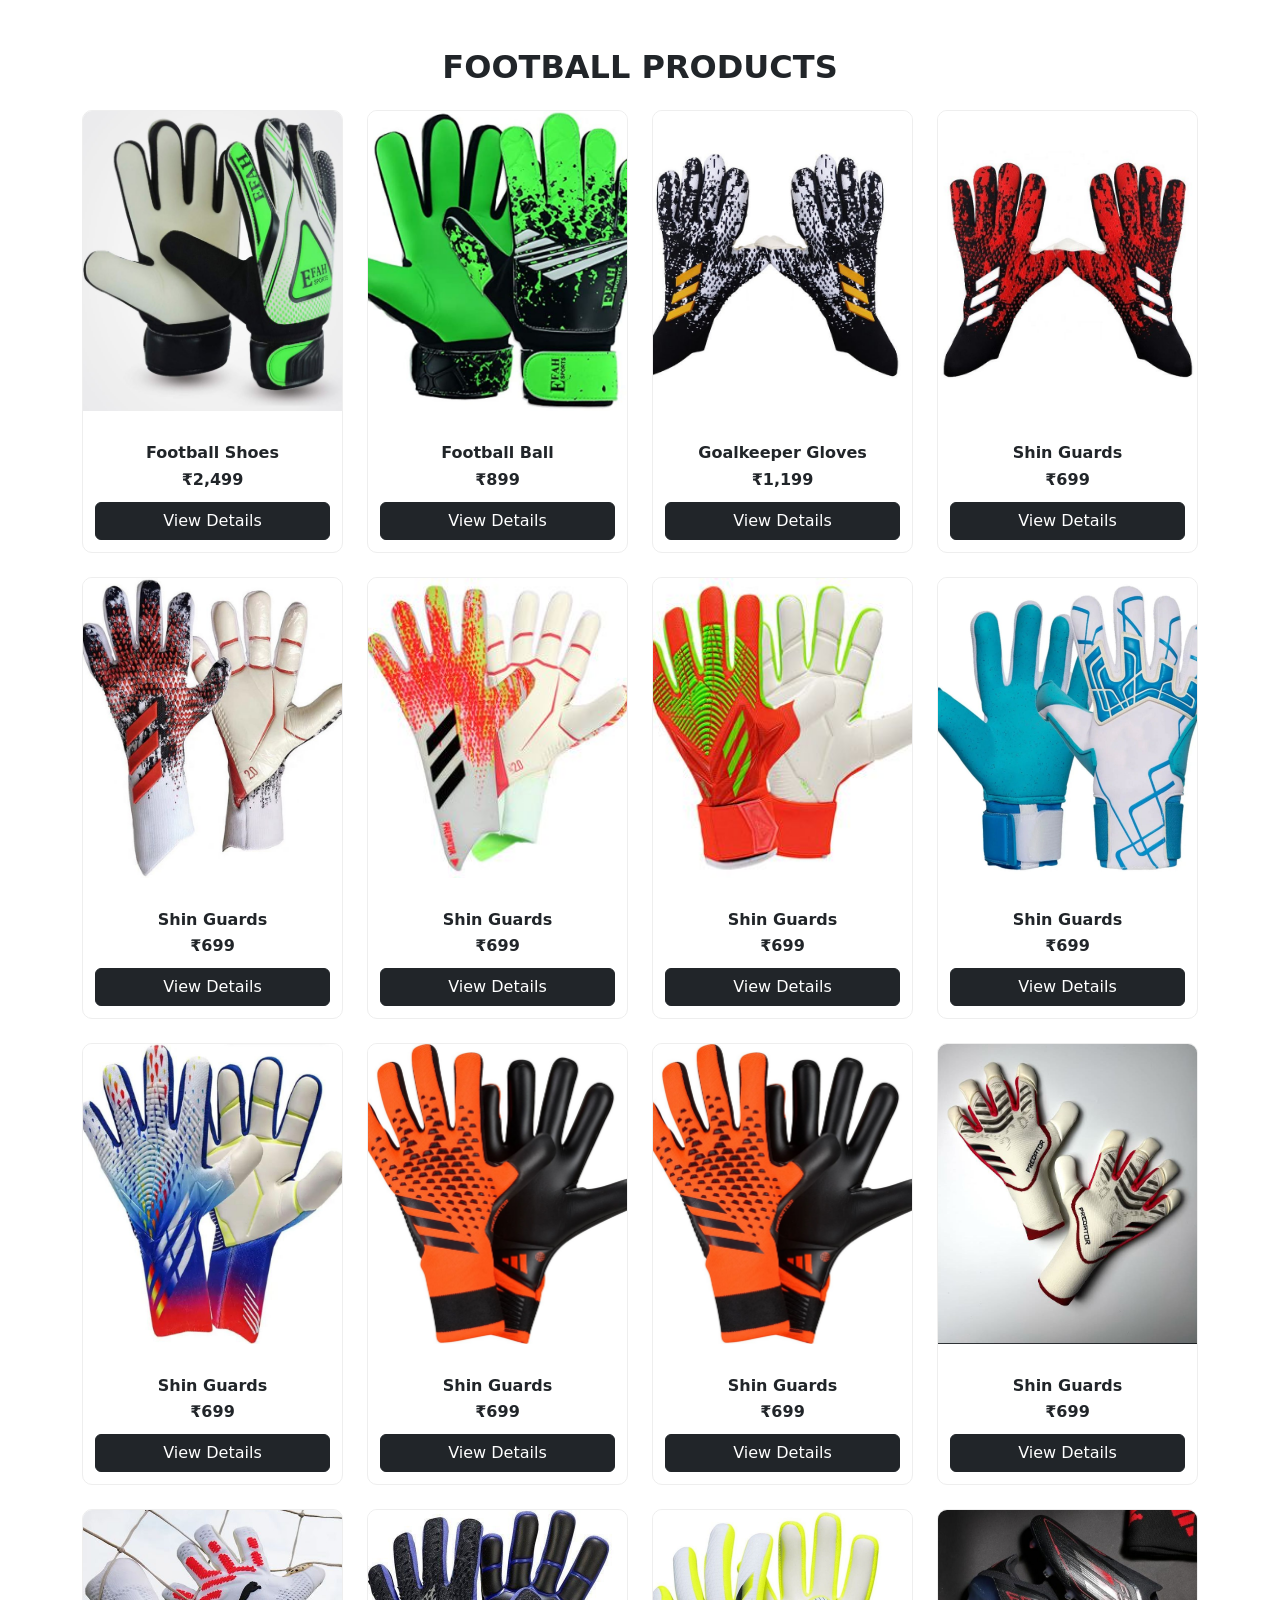
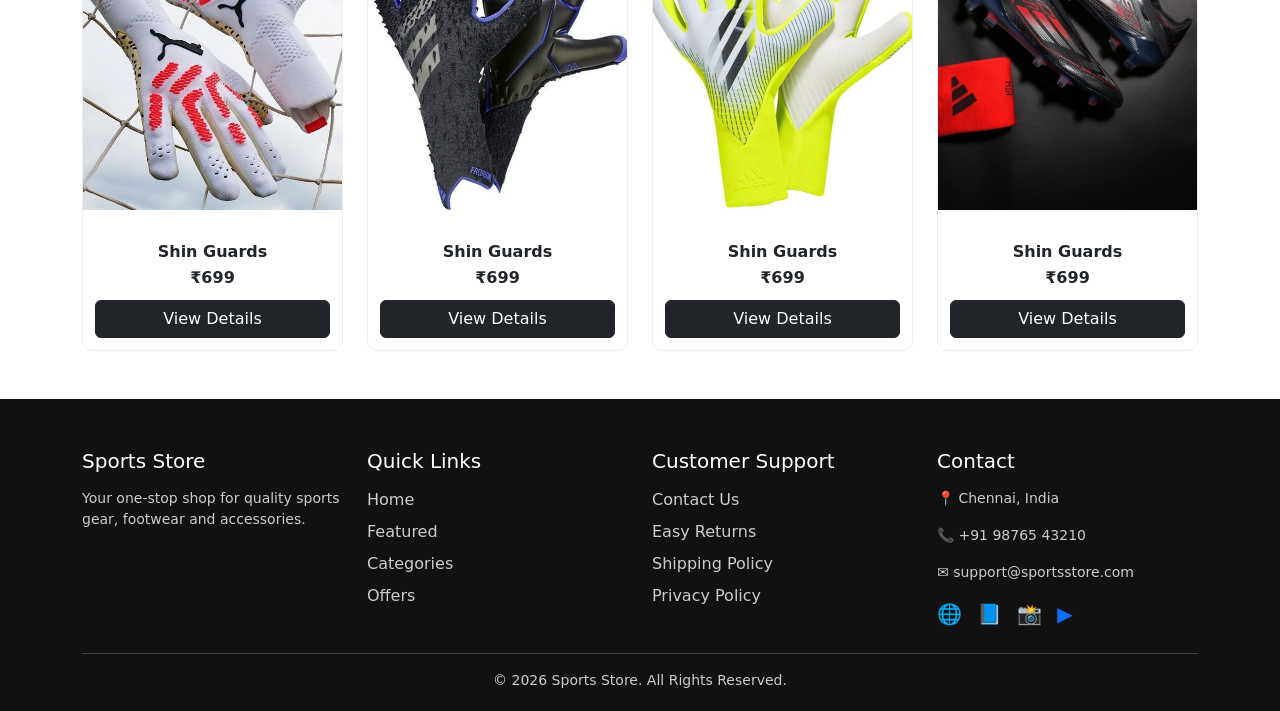
<file: fgloves.html>
<!DOCTYPE html>
<html lang="en">
<head>
  <meta charset="UTF-8">
  <title>Fgloves</title>


  <!-- Bootstrap -->
  <link href="https://cdn.jsdelivr.net/npm/bootstrap@5.3.2/dist/css/bootstrap.min.css" rel="stylesheet">

  <!-- Custom CSS -->
  <link rel="stylesheet" href="css/fteam.css">
</head>
<body>

<div class="container my-5">

  <h2 class="text-center mb-4 fw-bold">FOOTBALL PRODUCTS</h2>

  <div class="row g-4">

    <!-- CARD START -->
    <div class="col-lg-3 col-md-4 col-sm-6">
      <div class="fb-product-card">
        <div class="fb-img-box">
          <img src="images/fgl.jpg" alt="">
        </div>
        <div class="fb-card-body">
          <h6>Football Shoes</h6>
          <p>₹2,499</p>
          <button class="btn btn-dark w-100">View Details</button>
        </div>
      </div>
    </div>
    <!-- CARD END -->

    <!-- COPY THIS BLOCK 14 TIMES (total 15 cards) -->

    <div class="col-lg-3 col-md-4 col-sm-6">
      <div class="fb-product-card">
        <div class="fb-img-box">
          <img src="images/fgl1.jpg" alt="">
        </div>
        <div class="fb-card-body">
          <h6>Football Ball</h6>
          <p>₹899</p>
          <button class="btn btn-dark w-100">View Details</button>
        </div>
      </div>
    </div>

    <div class="col-lg-3 col-md-4 col-sm-6">
      <div class="fb-product-card">
        <div class="fb-img-box">
          <img src="images/fgl10.jpg" alt="">
        </div>
        <div class="fb-card-body">
          <h6>Goalkeeper Gloves</h6>
          <p>₹1,199</p>
          <button class="btn btn-dark w-100">View Details</button>
        </div>
      </div>
    </div>

    <div class="col-lg-3 col-md-4 col-sm-6">
      <div class="fb-product-card">
        <div class="fb-img-box">
          <img src="images/fgl11.jpg" alt="">
        </div>
        <div class="fb-card-body">
          <h6>Shin Guards</h6>
          <p>₹699</p>
          <button class="btn btn-dark w-100">View Details</button>
        </div>
      </div>
    </div>

    <div class="col-lg-3 col-md-4 col-sm-6">
      <div class="fb-product-card">
        <div class="fb-img-box">
          <img src="images/fgl13.jpg" alt="">
        </div>
        <div class="fb-card-body">
          <h6>Shin Guards</h6>
          <p>₹699</p>
          <button class="btn btn-dark w-100">View Details</button>
        </div>
      </div>
    </div>

    <div class="col-lg-3 col-md-4 col-sm-6">
      <div class="fb-product-card">
        <div class="fb-img-box">
          <img src="images/fgl15.jpg" alt="">
        </div>
        <div class="fb-card-body">
          <h6>Shin Guards</h6>
          <p>₹699</p>
          <button class="btn btn-dark w-100">View Details</button>
        </div>
      </div>
    </div>

    <div class="col-lg-3 col-md-4 col-sm-6">
      <div class="fb-product-card">
        <div class="fb-img-box">
          <img src="images/fgl16.jpg" alt="">
        </div>
        <div class="fb-card-body">
          <h6>Shin Guards</h6>
          <p>₹699</p>
          <button class="btn btn-dark w-100">View Details</button>
        </div>
      </div>
    </div>

    <div class="col-lg-3 col-md-4 col-sm-6">
      <div class="fb-product-card">
        <div class="fb-img-box">
          <img src="images/fgl2.jpg" alt="">
        </div>
        <div class="fb-card-body">
          <h6>Shin Guards</h6>
          <p>₹699</p>
          <button class="btn btn-dark w-100">View Details</button>
        </div>
      </div>
    </div>

    <div class="col-lg-3 col-md-4 col-sm-6">
      <div class="fb-product-card">
        <div class="fb-img-box">
          <img src="images/fgl3.jpg" alt="">
        </div>
        <div class="fb-card-body">
          <h6>Shin Guards</h6>
          <p>₹699</p>
          <button class="btn btn-dark w-100">View Details</button>
        </div>
      </div>
    </div>

    <div class="col-lg-3 col-md-4 col-sm-6">
      <div class="fb-product-card">
        <div class="fb-img-box">
          <img src="images/fgl4.jpg" alt="">
        </div>
        <div class="fb-card-body">
          <h6>Shin Guards</h6>
          <p>₹699</p>
          <button class="btn btn-dark w-100">View Details</button>
        </div>
      </div>
    </div>

    <div class="col-lg-3 col-md-4 col-sm-6">
      <div class="fb-product-card">
        <div class="fb-img-box">
          <img src="images/fgl5.jpg" alt="">
        </div>
        <div class="fb-card-body">
          <h6>Shin Guards</h6>
          <p>₹699</p>
          <button class="btn btn-dark w-100">View Details</button>
        </div>
      </div>
    </div>

    <div class="col-lg-3 col-md-4 col-sm-6">
      <div class="fb-product-card">
        <div class="fb-img-box">
          <img src="images/fgl6.jpg" alt="">
        </div>
        <div class="fb-card-body">
          <h6>Shin Guards</h6>
          <p>₹699</p>
          <button class="btn btn-dark w-100">View Details</button>
        </div>
      </div>
    </div>

    <div class="col-lg-3 col-md-4 col-sm-6">
      <div class="fb-product-card">
        <div class="fb-img-box">
          <img src="images/fgl7.jpg" alt="">
        </div>
        <div class="fb-card-body">
          <h6>Shin Guards</h6>
          <p>₹699</p>
          <button class="btn btn-dark w-100">View Details</button>
        </div>
      </div>
    </div>

    <div class="col-lg-3 col-md-4 col-sm-6">
      <div class="fb-product-card">
        <div class="fb-img-box">
          <img src="images/fgl8.jpg" alt="">
        </div>
        <div class="fb-card-body">
          <h6>Shin Guards</h6>
          <p>₹699</p>
          <button class="btn btn-dark w-100">View Details</button>
        </div>
      </div>
    </div>

    <div class="col-lg-3 col-md-4 col-sm-6">
      <div class="fb-product-card">
        <div class="fb-img-box">
          <img src="images/fgl9.jpg" alt="">
        </div>
        <div class="fb-card-body">
          <h6>Shin Guards</h6>
          <p>₹699</p>
          <button class="btn btn-dark w-100">View Details</button>
        </div>
      </div>
    </div>

    <div class="col-lg-3 col-md-4 col-sm-6">
      <div class="fb-product-card">
        <div class="fb-img-box">
          <img src="images/fs4.jpg" alt="">
        </div>
        <div class="fb-card-body">
          <h6>Shin Guards</h6>
          <p>₹699</p>
          <button class="btn btn-dark w-100">View Details</button>
        </div>
      </div>
    </div>
</div>
</div>

<!--footer-->
<footer class="footer">
  <div class="container">
    <div class="row gy-4">

      <!-- ABOUT -->
      <div class="col-lg-3 col-md-6">
        <h5>Sports Store</h5>
        <p>Your one-stop shop for quality sports gear, footwear and accessories.</p>
      </div>

      <!-- QUICK LINKS -->
      <div class="col-lg-3 col-md-6">
        <h5>Quick Links</h5>
        <ul class="footer-links">
          <li><a href="#">Home</a></li>
          <li><a href="#">Featured</a></li>
          <li><a href="#">Categories</a></li>
          <li><a href="#">Offers</a></li>
        </ul>
      </div>

      <!-- SUPPORT -->
      <div class="col-lg-3 col-md-6">
        <h5>Customer Support</h5>
        <ul class="footer-links">
          <li><a href="#">Contact Us</a></li>
          <li><a href="#">Easy Returns</a></li>
          <li><a href="#">Shipping Policy</a></li>
          <li><a href="#">Privacy Policy</a></li>
        </ul>
      </div>

      <!-- CONTACT -->
      <div class="col-lg-3 col-md-6">
        <h5>Contact</h5>
        <p>📍 Chennai, India</p>
        <p>📞 +91 98765 43210</p>
        <p>✉️ support@sportsstore.com</p>

        <div class="social-icons mt-3">
          <a href="#">🌐</a>
          <a href="#">📘</a>
          <a href="#">📸</a>
          <a href="#">▶️</a>
        </div>
      </div>

    </div>

    <hr class="mt-4">

    <p class="text-center mb-0">
      © 2026 Sports Store. All Rights Reserved.
    </p>
  </div>
</footer>

</body>
</html>
</file>
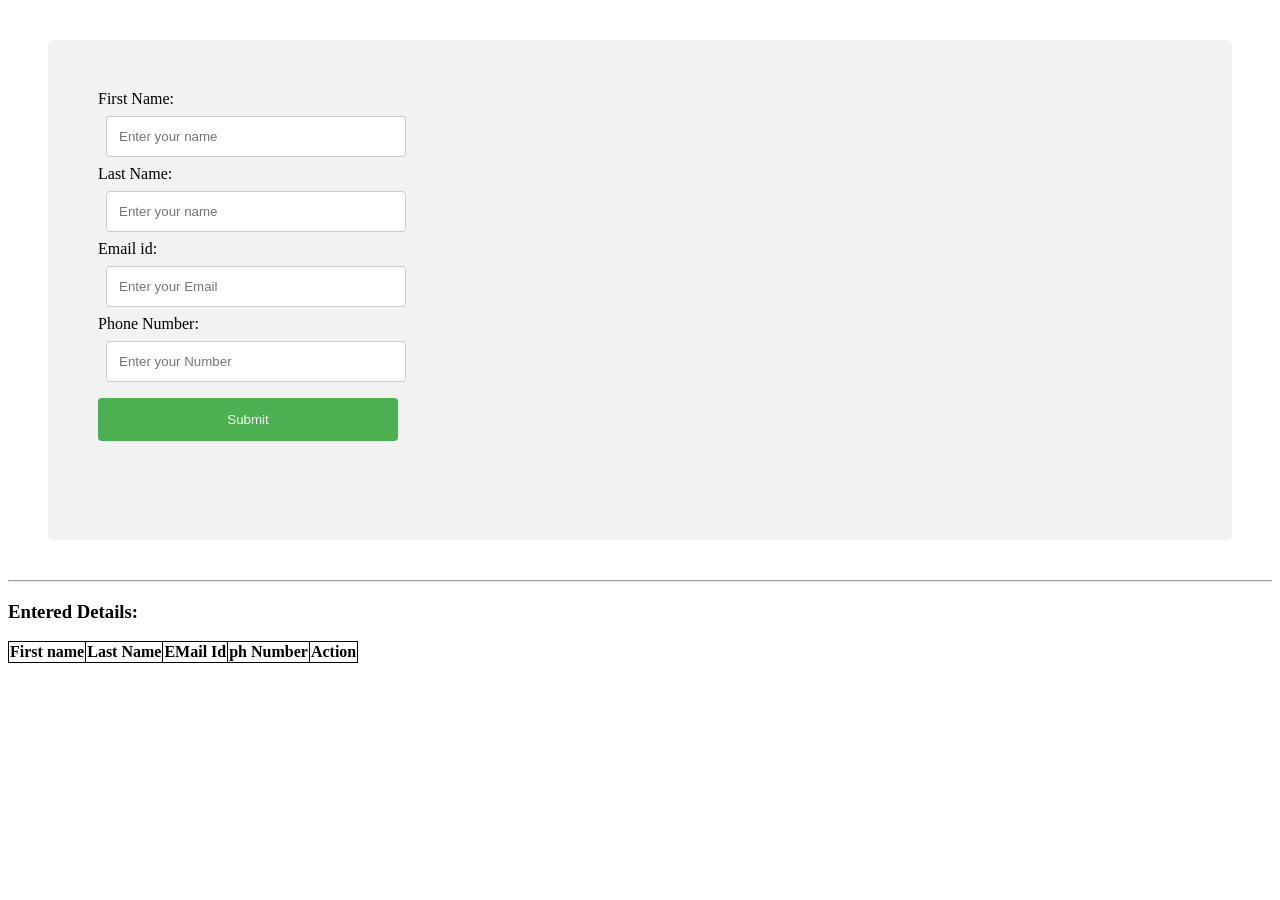
<file: forms.html>
<!DOCTYPE html>
<html lang="en">
<head>
    <meta charset="UTF-8">
    <meta name="viewport" content="width=device-width, initial-scale=1.0">
    <title>Forms</title>
    <link rel="stylesheet" href="css/cri.css">
</head>
<body>
    <form id="myform">

  <label>First Name:</label>
  <input class="inform" type="text" id="fname"
         placeholder="Enter your name"
         pattern="[A-Za-z]+"
         title="Only letters allowed"
         required>

  <label>Last Name:</label>
  <input class="inform" type="text" id="lname"
         placeholder="Enter your name"
         pattern="[A-Za-z]+"
         title="Only letters allowed"
         required>

  <label>Email id:</label>
  <input class="inform" type="email" id="email"
         placeholder="Enter your Email"
         required>

  <label>Phone Number:</label>
  <input class="inform" type="tel" id="ph"
         pattern="[0-9]{10}"
         title="Enter 10 digit number"
         placeholder="Enter your Number"
         required>

  <input class="butt" type="submit" value="Submit">

</form>

<hr>

<h3>Entered Details:</h3>
<table>
       <tr>
              <th>First name</th>
              <th>Last Name</th>
              <th>EMail Id</th>
              <th>ph Number</th>
              <th>Action</th>
              
       </tr>
       <tbody id="output"></tbody>
</table>
<script>
  let data = [];
  let editIndex = -1;

  document.getElementById("myform").addEventListener("submit", function(e) {
    e.preventDefault();

    let fname = document.getElementById("fname").value;
    let lname = document.getElementById("lname").value;
    let email = document.getElementById("email").value;
    let phone = document.getElementById("ph").value;

    if (editIndex === -1) {
      data.push({ fname, lname, email, phone });
    } else {
      data[editIndex] = { fname, lname, email, phone };
      editIndex = -1;
    }

    showData();
    this.reset();
  });

  function showData() {
    let rows = "";

    data.forEach((item, index) => {
      rows += `
        <tr>
          <td>${item.fname}</td>
          <td>${item.lname}</td>
          <td>${item.email}</td>
          <td>${item.phone}</td>
          <td>
            <button onclick="editData(${index})">Edit</button>
            <button onclick="deleteData(${index})">Delete</button>
          </td>
        </tr>
      `;
    });

    document.getElementById("output").innerHTML = rows;
  }

  function editData(index) {
    document.getElementById("fname").value = data[index].fname;
    document.getElementById("lname").value = data[index].lname;
    document.getElementById("email").value = data[index].email;
    document.getElementById("ph").value = data[index].phone;

    editIndex = index;
  }

  function deleteData(index) {
    data.splice(index, 1);
    showData();
  }
</script>



</body>
 

</html>
</file>
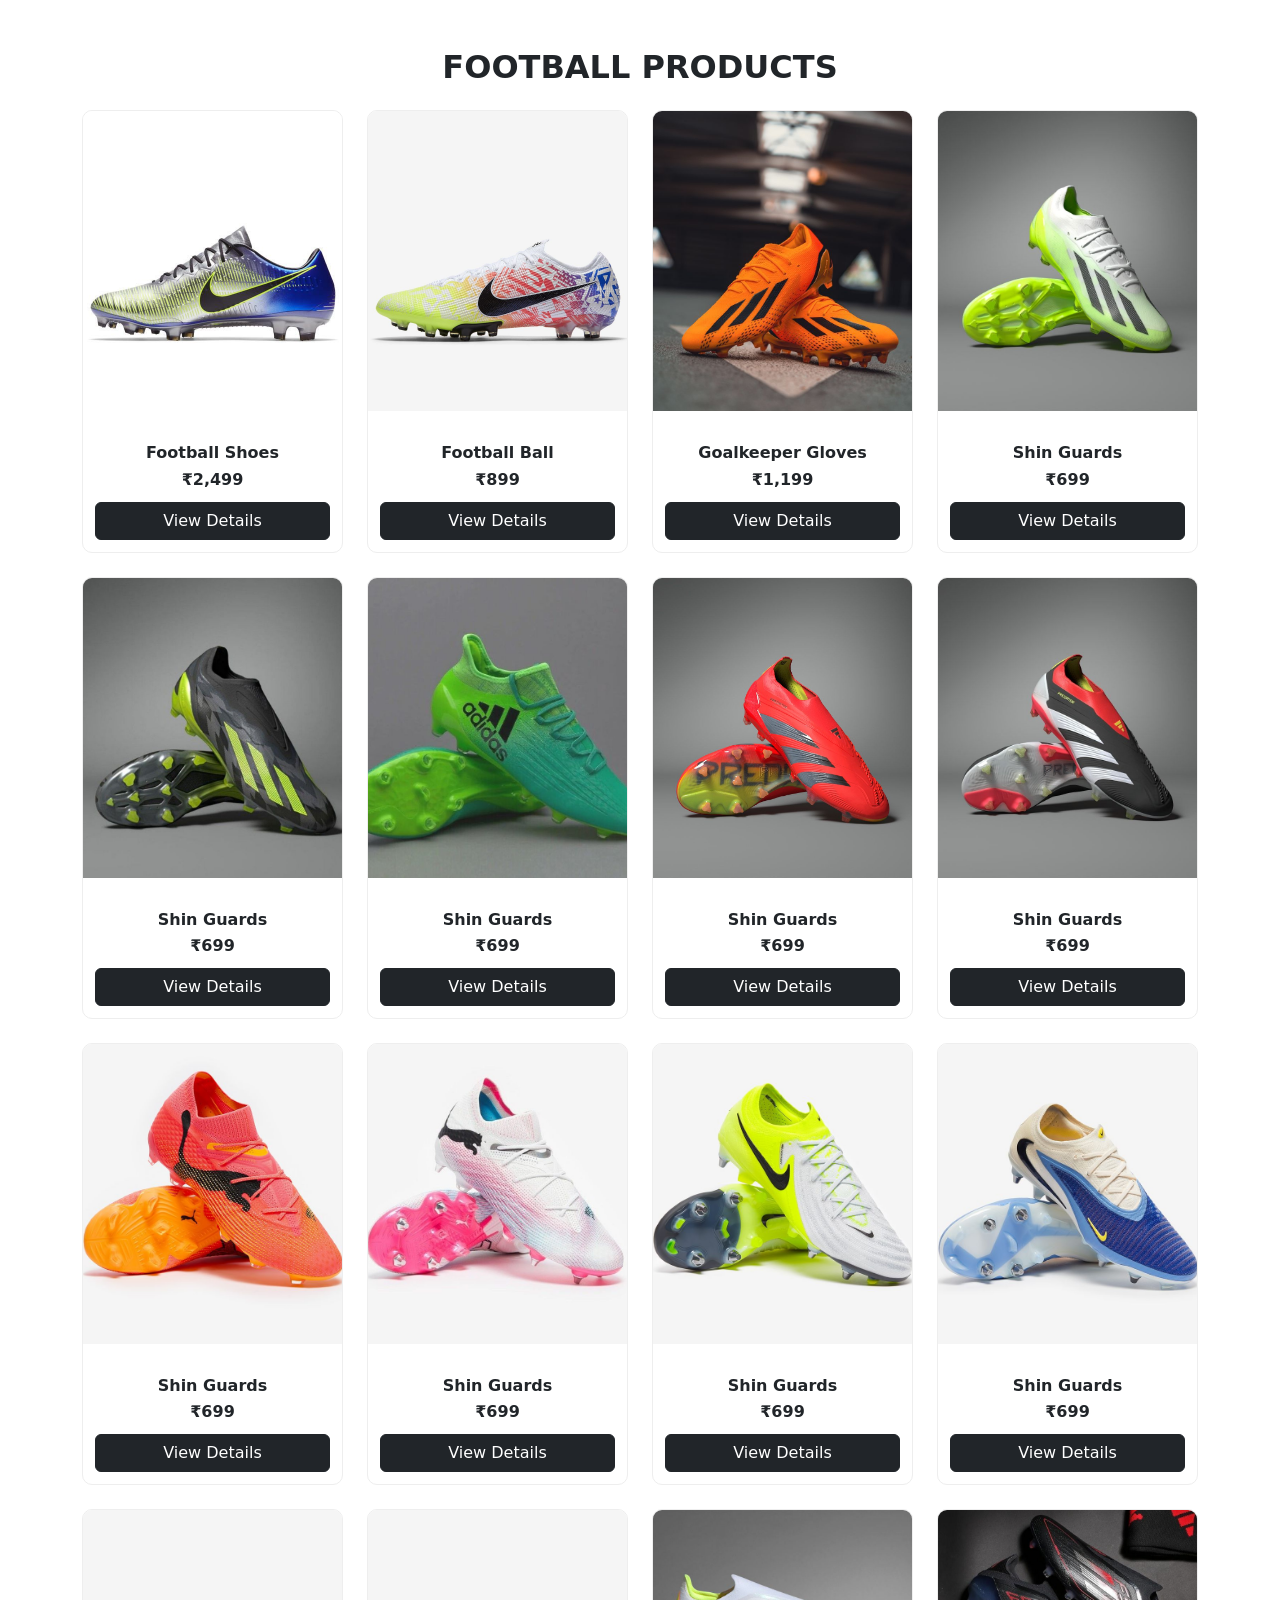
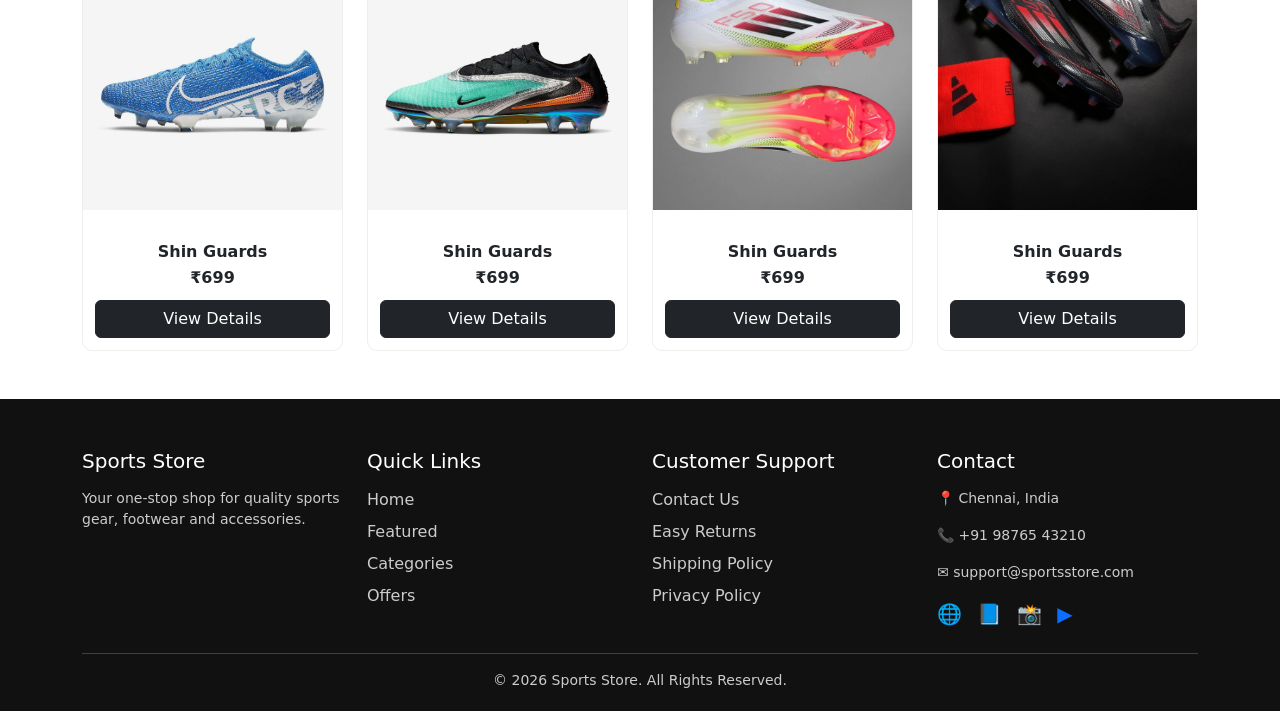
<file: fshoes.html>
<!DOCTYPE html>
<html lang="en">
<head>
  <meta charset="UTF-8">
  <title>FTeam wear</title>


  <!-- Bootstrap -->
  <link href="https://cdn.jsdelivr.net/npm/bootstrap@5.3.2/dist/css/bootstrap.min.css" rel="stylesheet">

  <!-- Custom CSS -->
  <link rel="stylesheet" href="css/fteam.css">
</head>
<body>

<div class="container my-5">

  <h2 class="text-center mb-4 fw-bold">FOOTBALL PRODUCTS</h2>

  <div class="row g-4">

    <!-- CARD START -->
    <div class="col-lg-3 col-md-4 col-sm-6">
      <div class="fb-product-card">
        <div class="fb-img-box">
          <img src="images/fs.jpg" alt="">
        </div>
        <div class="fb-card-body">
          <h6>Football Shoes</h6>
          <p>₹2,499</p>
          <button class="btn btn-dark w-100">View Details</button>
        </div>
      </div>
    </div>
    <!-- CARD END -->

    <!-- COPY THIS BLOCK 14 TIMES (total 15 cards) -->

    <div class="col-lg-3 col-md-4 col-sm-6">
      <div class="fb-product-card">
        <div class="fb-img-box">
          <img src="images/fs1.jpg" alt="">
        </div>
        <div class="fb-card-body">
          <h6>Football Ball</h6>
          <p>₹899</p>
          <button class="btn btn-dark w-100">View Details</button>
        </div>
      </div>
    </div>

    <div class="col-lg-3 col-md-4 col-sm-6">
      <div class="fb-product-card">
        <div class="fb-img-box">
          <img src="images/fs10.jpg" alt="">
        </div>
        <div class="fb-card-body">
          <h6>Goalkeeper Gloves</h6>
          <p>₹1,199</p>
          <button class="btn btn-dark w-100">View Details</button>
        </div>
      </div>
    </div>

    <div class="col-lg-3 col-md-4 col-sm-6">
      <div class="fb-product-card">
        <div class="fb-img-box">
          <img src="images/fs11.jpg" alt="">
        </div>
        <div class="fb-card-body">
          <h6>Shin Guards</h6>
          <p>₹699</p>
          <button class="btn btn-dark w-100">View Details</button>
        </div>
      </div>
    </div>

    <div class="col-lg-3 col-md-4 col-sm-6">
      <div class="fb-product-card">
        <div class="fb-img-box">
          <img src="images/fs12.jpg" alt="">
        </div>
        <div class="fb-card-body">
          <h6>Shin Guards</h6>
          <p>₹699</p>
          <button class="btn btn-dark w-100">View Details</button>
        </div>
      </div>
    </div>

    <div class="col-lg-3 col-md-4 col-sm-6">
      <div class="fb-product-card">
        <div class="fb-img-box">
          <img src="images/fs13.jpg" alt="">
        </div>
        <div class="fb-card-body">
          <h6>Shin Guards</h6>
          <p>₹699</p>
          <button class="btn btn-dark w-100">View Details</button>
        </div>
      </div>
    </div>

    <div class="col-lg-3 col-md-4 col-sm-6">
      <div class="fb-product-card">
        <div class="fb-img-box">
          <img src="images/fs14.jpg" alt="">
        </div>
        <div class="fb-card-body">
          <h6>Shin Guards</h6>
          <p>₹699</p>
          <button class="btn btn-dark w-100">View Details</button>
        </div>
      </div>
    </div>

    <div class="col-lg-3 col-md-4 col-sm-6">
      <div class="fb-product-card">
        <div class="fb-img-box">
          <img src="images/fs15.jpg" alt="">
        </div>
        <div class="fb-card-body">
          <h6>Shin Guards</h6>
          <p>₹699</p>
          <button class="btn btn-dark w-100">View Details</button>
        </div>
      </div>
    </div>

    <div class="col-lg-3 col-md-4 col-sm-6">
      <div class="fb-product-card">
        <div class="fb-img-box">
          <img src="images/fs16.jpg" alt="">
        </div>
        <div class="fb-card-body">
          <h6>Shin Guards</h6>
          <p>₹699</p>
          <button class="btn btn-dark w-100">View Details</button>
        </div>
      </div>
    </div>

    <div class="col-lg-3 col-md-4 col-sm-6">
      <div class="fb-product-card">
        <div class="fb-img-box">
          <img src="images/fs17.jpg" alt="">
        </div>
        <div class="fb-card-body">
          <h6>Shin Guards</h6>
          <p>₹699</p>
          <button class="btn btn-dark w-100">View Details</button>
        </div>
      </div>
    </div>

    <div class="col-lg-3 col-md-4 col-sm-6">
      <div class="fb-product-card">
        <div class="fb-img-box">
          <img src="images/fs18.jpg" alt="">
        </div>
        <div class="fb-card-body">
          <h6>Shin Guards</h6>
          <p>₹699</p>
          <button class="btn btn-dark w-100">View Details</button>
        </div>
      </div>
    </div>

    <div class="col-lg-3 col-md-4 col-sm-6">
      <div class="fb-product-card">
        <div class="fb-img-box">
          <img src="images/fs19.jpg" alt="">
        </div>
        <div class="fb-card-body">
          <h6>Shin Guards</h6>
          <p>₹699</p>
          <button class="btn btn-dark w-100">View Details</button>
        </div>
      </div>
    </div>

    <div class="col-lg-3 col-md-4 col-sm-6">
      <div class="fb-product-card">
        <div class="fb-img-box">
          <img src="images/fs2.jpg" alt="">
        </div>
        <div class="fb-card-body">
          <h6>Shin Guards</h6>
          <p>₹699</p>
          <button class="btn btn-dark w-100">View Details</button>
        </div>
      </div>
    </div>

    <div class="col-lg-3 col-md-4 col-sm-6">
      <div class="fb-product-card">
        <div class="fb-img-box">
          <img src="images/fs20.jpg" alt="">
        </div>
        <div class="fb-card-body">
          <h6>Shin Guards</h6>
          <p>₹699</p>
          <button class="btn btn-dark w-100">View Details</button>
        </div>
      </div>
    </div>

    <div class="col-lg-3 col-md-4 col-sm-6">
      <div class="fb-product-card">
        <div class="fb-img-box">
          <img src="images/fs3.jpg" alt="">
        </div>
        <div class="fb-card-body">
          <h6>Shin Guards</h6>
          <p>₹699</p>
          <button class="btn btn-dark w-100">View Details</button>
        </div>
      </div>
    </div>

    <div class="col-lg-3 col-md-4 col-sm-6">
      <div class="fb-product-card">
        <div class="fb-img-box">
          <img src="images/fs4.jpg" alt="">
        </div>
        <div class="fb-card-body">
          <h6>Shin Guards</h6>
          <p>₹699</p>
          <button class="btn btn-dark w-100">View Details</button>
        </div>
      </div>
    </div>
</div>
</div>

<!--footer-->
<footer class="footer">
  <div class="container">
    <div class="row gy-4">

      <!-- ABOUT -->
      <div class="col-lg-3 col-md-6">
        <h5>Sports Store</h5>
        <p>Your one-stop shop for quality sports gear, footwear and accessories.</p>
      </div>

      <!-- QUICK LINKS -->
      <div class="col-lg-3 col-md-6">
        <h5>Quick Links</h5>
        <ul class="footer-links">
          <li><a href="#">Home</a></li>
          <li><a href="#">Featured</a></li>
          <li><a href="#">Categories</a></li>
          <li><a href="#">Offers</a></li>
        </ul>
      </div>

      <!-- SUPPORT -->
      <div class="col-lg-3 col-md-6">
        <h5>Customer Support</h5>
        <ul class="footer-links">
          <li><a href="#">Contact Us</a></li>
          <li><a href="#">Easy Returns</a></li>
          <li><a href="#">Shipping Policy</a></li>
          <li><a href="#">Privacy Policy</a></li>
        </ul>
      </div>

      <!-- CONTACT -->
      <div class="col-lg-3 col-md-6">
        <h5>Contact</h5>
        <p>📍 Chennai, India</p>
        <p>📞 +91 98765 43210</p>
        <p>✉️ support@sportsstore.com</p>

        <div class="social-icons mt-3">
          <a href="#">🌐</a>
          <a href="#">📘</a>
          <a href="#">📸</a>
          <a href="#">▶️</a>
        </div>
      </div>

    </div>

    <hr class="mt-4">

    <p class="text-center mb-0">
      © 2026 Sports Store. All Rights Reserved.
    </p>
  </div>
</footer>

</body>
</html>
</file>
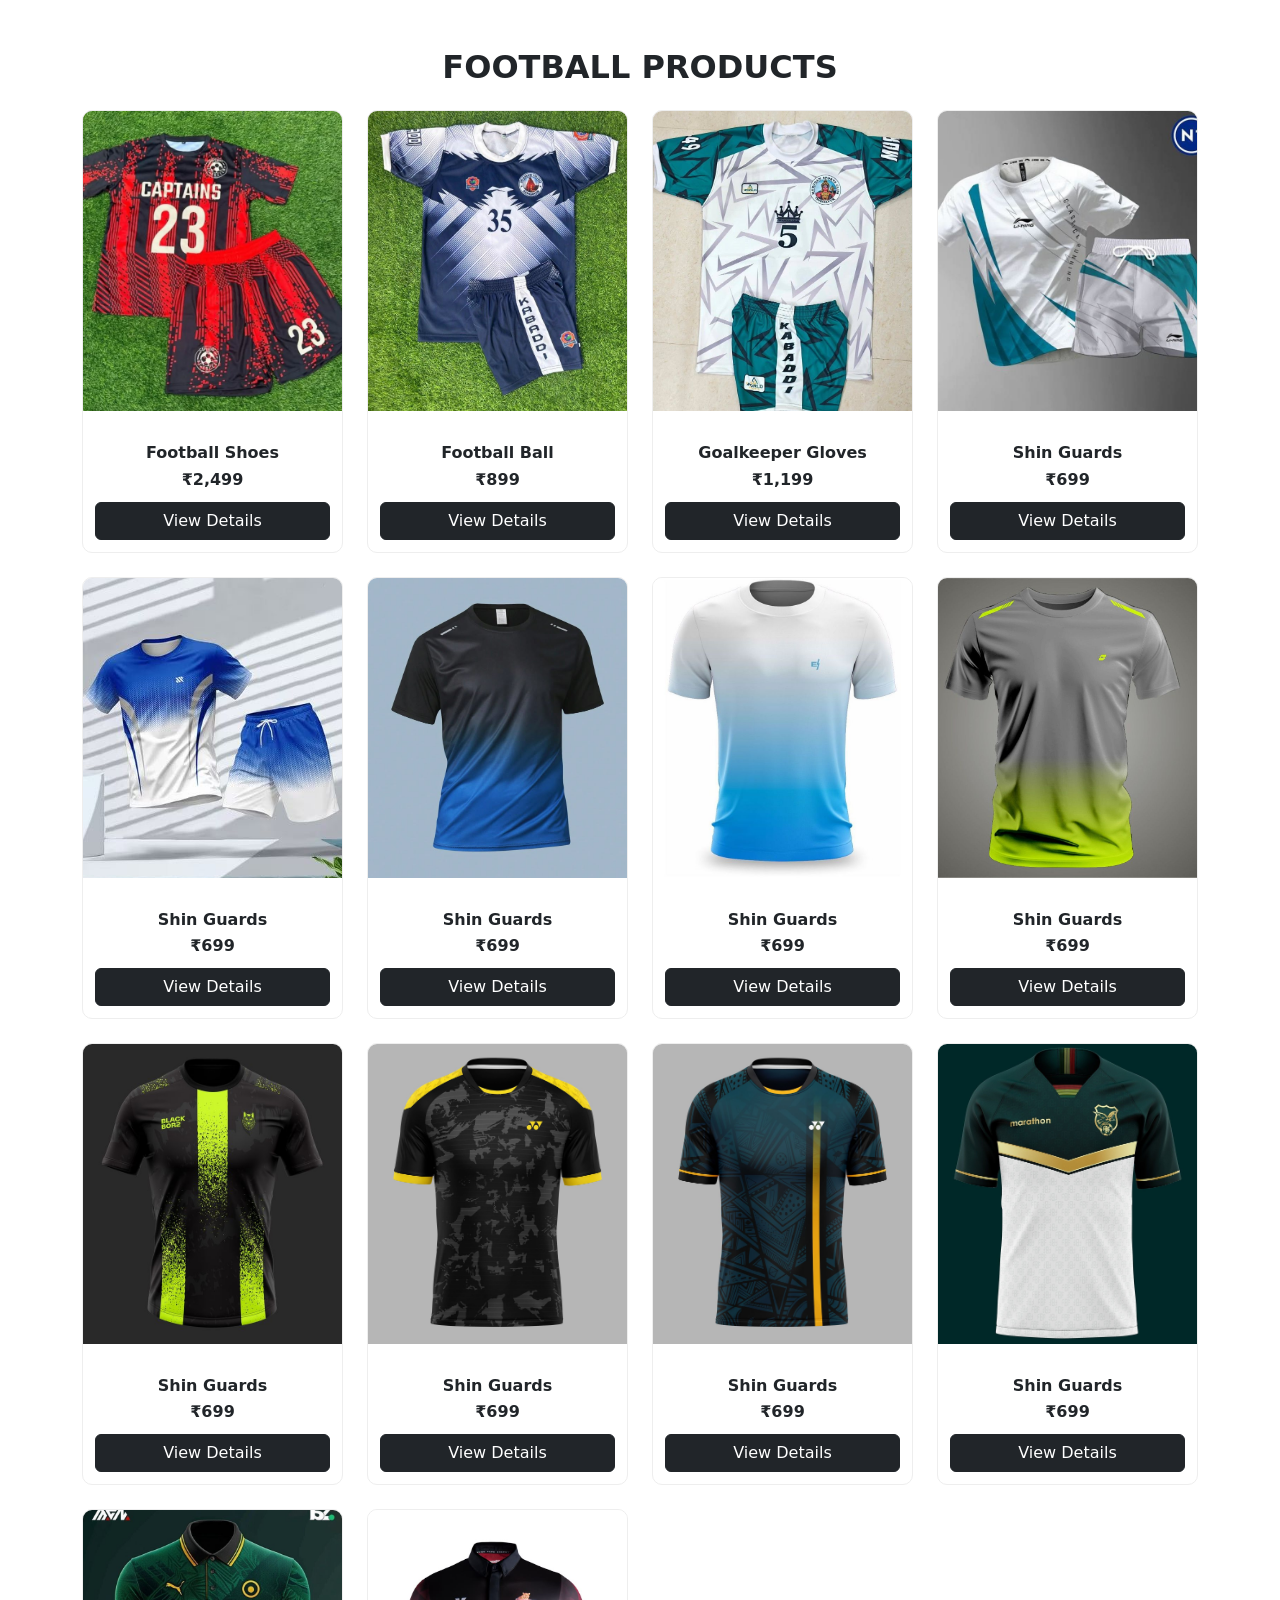
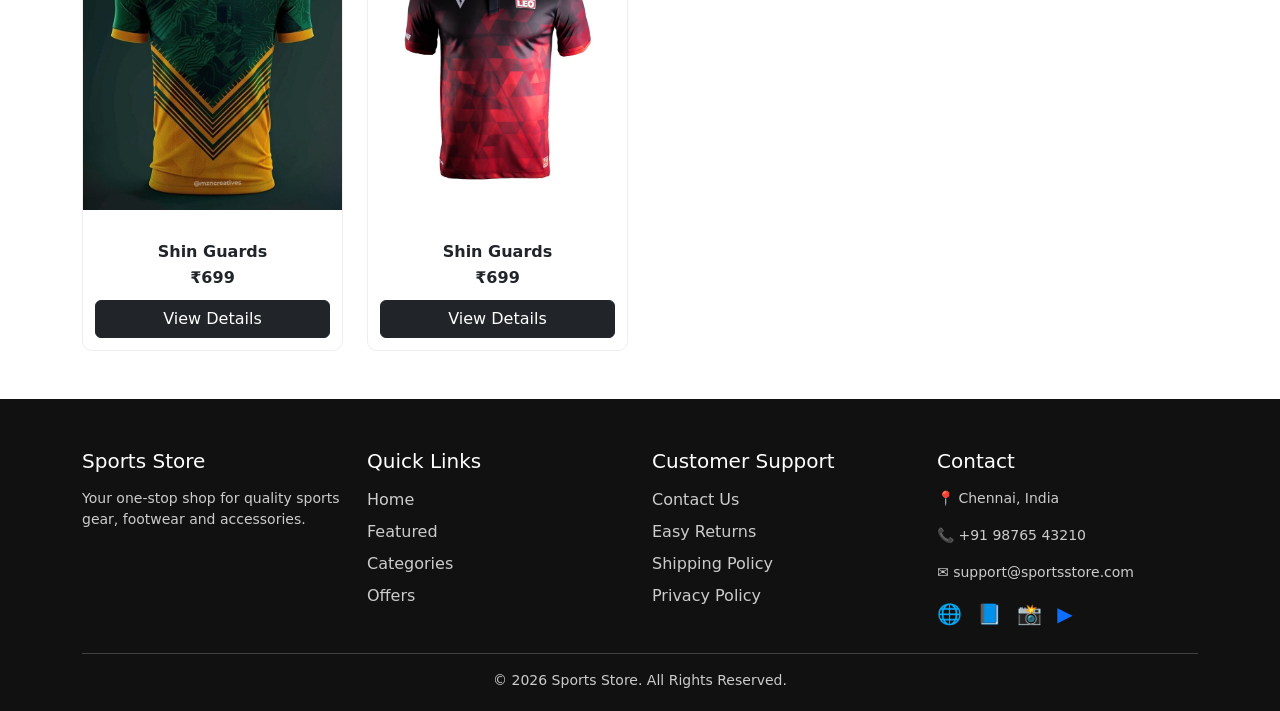
<file: fteamwears.html>
<!DOCTYPE html>
<html lang="en">
<head>
  <meta charset="UTF-8">
  <title>FTeam wear</title>


  <!-- Bootstrap -->
  <link href="https://cdn.jsdelivr.net/npm/bootstrap@5.3.2/dist/css/bootstrap.min.css" rel="stylesheet">

  <!-- Custom CSS -->
  <link rel="stylesheet" href="css/fteam.css">
</head>
<body>

<div class="container my-5">

  <h2 class="text-center mb-4 fw-bold">FOOTBALL PRODUCTS</h2>

  <div class="row g-4">

    <!-- CARD START -->
    <div class="col-lg-3 col-md-4 col-sm-6">
      <div class="fb-product-card">
        <div class="fb-img-box">
          <img src="images/ft1.jpg" alt="">
        </div>
        <div class="fb-card-body">
          <h6>Football Shoes</h6>
          <p>₹2,499</p>
          <button class="btn btn-dark w-100">View Details</button>
        </div>
      </div>
    </div>
    <!-- CARD END -->

    <!-- COPY THIS BLOCK 14 TIMES (total 15 cards) -->

    <div class="col-lg-3 col-md-4 col-sm-6">
      <div class="fb-product-card">
        <div class="fb-img-box">
          <img src="images/ft2.jpg" alt="">
        </div>
        <div class="fb-card-body">
          <h6>Football Ball</h6>
          <p>₹899</p>
          <button class="btn btn-dark w-100">View Details</button>
        </div>
      </div>
    </div>

    <div class="col-lg-3 col-md-4 col-sm-6">
      <div class="fb-product-card">
        <div class="fb-img-box">
          <img src="images/ft3.jpg" alt="">
        </div>
        <div class="fb-card-body">
          <h6>Goalkeeper Gloves</h6>
          <p>₹1,199</p>
          <button class="btn btn-dark w-100">View Details</button>
        </div>
      </div>
    </div>

    <div class="col-lg-3 col-md-4 col-sm-6">
      <div class="fb-product-card">
        <div class="fb-img-box">
          <img src="images/ft4.jpg" alt="">
        </div>
        <div class="fb-card-body">
          <h6>Shin Guards</h6>
          <p>₹699</p>
          <button class="btn btn-dark w-100">View Details</button>
        </div>
      </div>
    </div>

    <div class="col-lg-3 col-md-4 col-sm-6">
      <div class="fb-product-card">
        <div class="fb-img-box">
          <img src="images/ft5.jpg" alt="">
        </div>
        <div class="fb-card-body">
          <h6>Shin Guards</h6>
          <p>₹699</p>
          <button class="btn btn-dark w-100">View Details</button>
        </div>
      </div>
    </div>

    <div class="col-lg-3 col-md-4 col-sm-6">
      <div class="fb-product-card">
        <div class="fb-img-box">
          <img src="images/ft6.jpg" alt="">
        </div>
        <div class="fb-card-body">
          <h6>Shin Guards</h6>
          <p>₹699</p>
          <button class="btn btn-dark w-100">View Details</button>
        </div>
      </div>
    </div>

    <div class="col-lg-3 col-md-4 col-sm-6">
      <div class="fb-product-card">
        <div class="fb-img-box">
          <img src="images/ft7.jpg" alt="">
        </div>
        <div class="fb-card-body">
          <h6>Shin Guards</h6>
          <p>₹699</p>
          <button class="btn btn-dark w-100">View Details</button>
        </div>
      </div>
    </div>

    <div class="col-lg-3 col-md-4 col-sm-6">
      <div class="fb-product-card">
        <div class="fb-img-box">
          <img src="images/ft8.jpg" alt="">
        </div>
        <div class="fb-card-body">
          <h6>Shin Guards</h6>
          <p>₹699</p>
          <button class="btn btn-dark w-100">View Details</button>
        </div>
      </div>
    </div>

    <div class="col-lg-3 col-md-4 col-sm-6">
      <div class="fb-product-card">
        <div class="fb-img-box">
          <img src="images/ft9.jpg" alt="">
        </div>
        <div class="fb-card-body">
          <h6>Shin Guards</h6>
          <p>₹699</p>
          <button class="btn btn-dark w-100">View Details</button>
        </div>
      </div>
    </div>

    <div class="col-lg-3 col-md-4 col-sm-6">
      <div class="fb-product-card">
        <div class="fb-img-box">
          <img src="images/ft10.jpg" alt="">
        </div>
        <div class="fb-card-body">
          <h6>Shin Guards</h6>
          <p>₹699</p>
          <button class="btn btn-dark w-100">View Details</button>
        </div>
      </div>
    </div>

    <div class="col-lg-3 col-md-4 col-sm-6">
      <div class="fb-product-card">
        <div class="fb-img-box">
          <img src="images/ft11.jpg" alt="">
        </div>
        <div class="fb-card-body">
          <h6>Shin Guards</h6>
          <p>₹699</p>
          <button class="btn btn-dark w-100">View Details</button>
        </div>
      </div>
    </div>

    <div class="col-lg-3 col-md-4 col-sm-6">
      <div class="fb-product-card">
        <div class="fb-img-box">
          <img src="images/ft12.jpg" alt="">
        </div>
        <div class="fb-card-body">
          <h6>Shin Guards</h6>
          <p>₹699</p>
          <button class="btn btn-dark w-100">View Details</button>
        </div>
      </div>
    </div>

    <div class="col-lg-3 col-md-4 col-sm-6">
      <div class="fb-product-card">
        <div class="fb-img-box">
          <img src="images/ft13.jpg" alt="">
        </div>
        <div class="fb-card-body">
          <h6>Shin Guards</h6>
          <p>₹699</p>
          <button class="btn btn-dark w-100">View Details</button>
        </div>
      </div>
    </div>

    <div class="col-lg-3 col-md-4 col-sm-6">
      <div class="fb-product-card">
        <div class="fb-img-box">
          <img src="images/ft14.jpg" alt="">
        </div>
        <div class="fb-card-body">
          <h6>Shin Guards</h6>
          <p>₹699</p>
          <button class="btn btn-dark w-100">View Details</button>
        </div>
      </div>
    </div>
  </div>
</div>

<!--footer-->
<footer class="footer">
  <div class="container">
    <div class="row gy-4">

      <!-- ABOUT -->
      <div class="col-lg-3 col-md-6">
        <h5>Sports Store</h5>
        <p>Your one-stop shop for quality sports gear, footwear and accessories.</p>
      </div>

      <!-- QUICK LINKS -->
      <div class="col-lg-3 col-md-6">
        <h5>Quick Links</h5>
        <ul class="footer-links">
          <li><a href="#">Home</a></li>
          <li><a href="#">Featured</a></li>
          <li><a href="#">Categories</a></li>
          <li><a href="#">Offers</a></li>
        </ul>
      </div>

      <!-- SUPPORT -->
      <div class="col-lg-3 col-md-6">
        <h5>Customer Support</h5>
        <ul class="footer-links">
          <li><a href="#">Contact Us</a></li>
          <li><a href="#">Easy Returns</a></li>
          <li><a href="#">Shipping Policy</a></li>
          <li><a href="#">Privacy Policy</a></li>
        </ul>
      </div>

      <!-- CONTACT -->
      <div class="col-lg-3 col-md-6">
        <h5>Contact</h5>
        <p>📍 Chennai, India</p>
        <p>📞 +91 98765 43210</p>
        <p>✉️ support@sportsstore.com</p>

        <div class="social-icons mt-3">
          <a href="#">🌐</a>
          <a href="#">📘</a>
          <a href="#">📸</a>
          <a href="#">▶️</a>
        </div>
      </div>

    </div>

    <hr class="mt-4">

    <p class="text-center mb-0">
      © 2026 Sports Store. All Rights Reserved.
    </p>
  </div>
</footer>

</body>
</html>
</file>
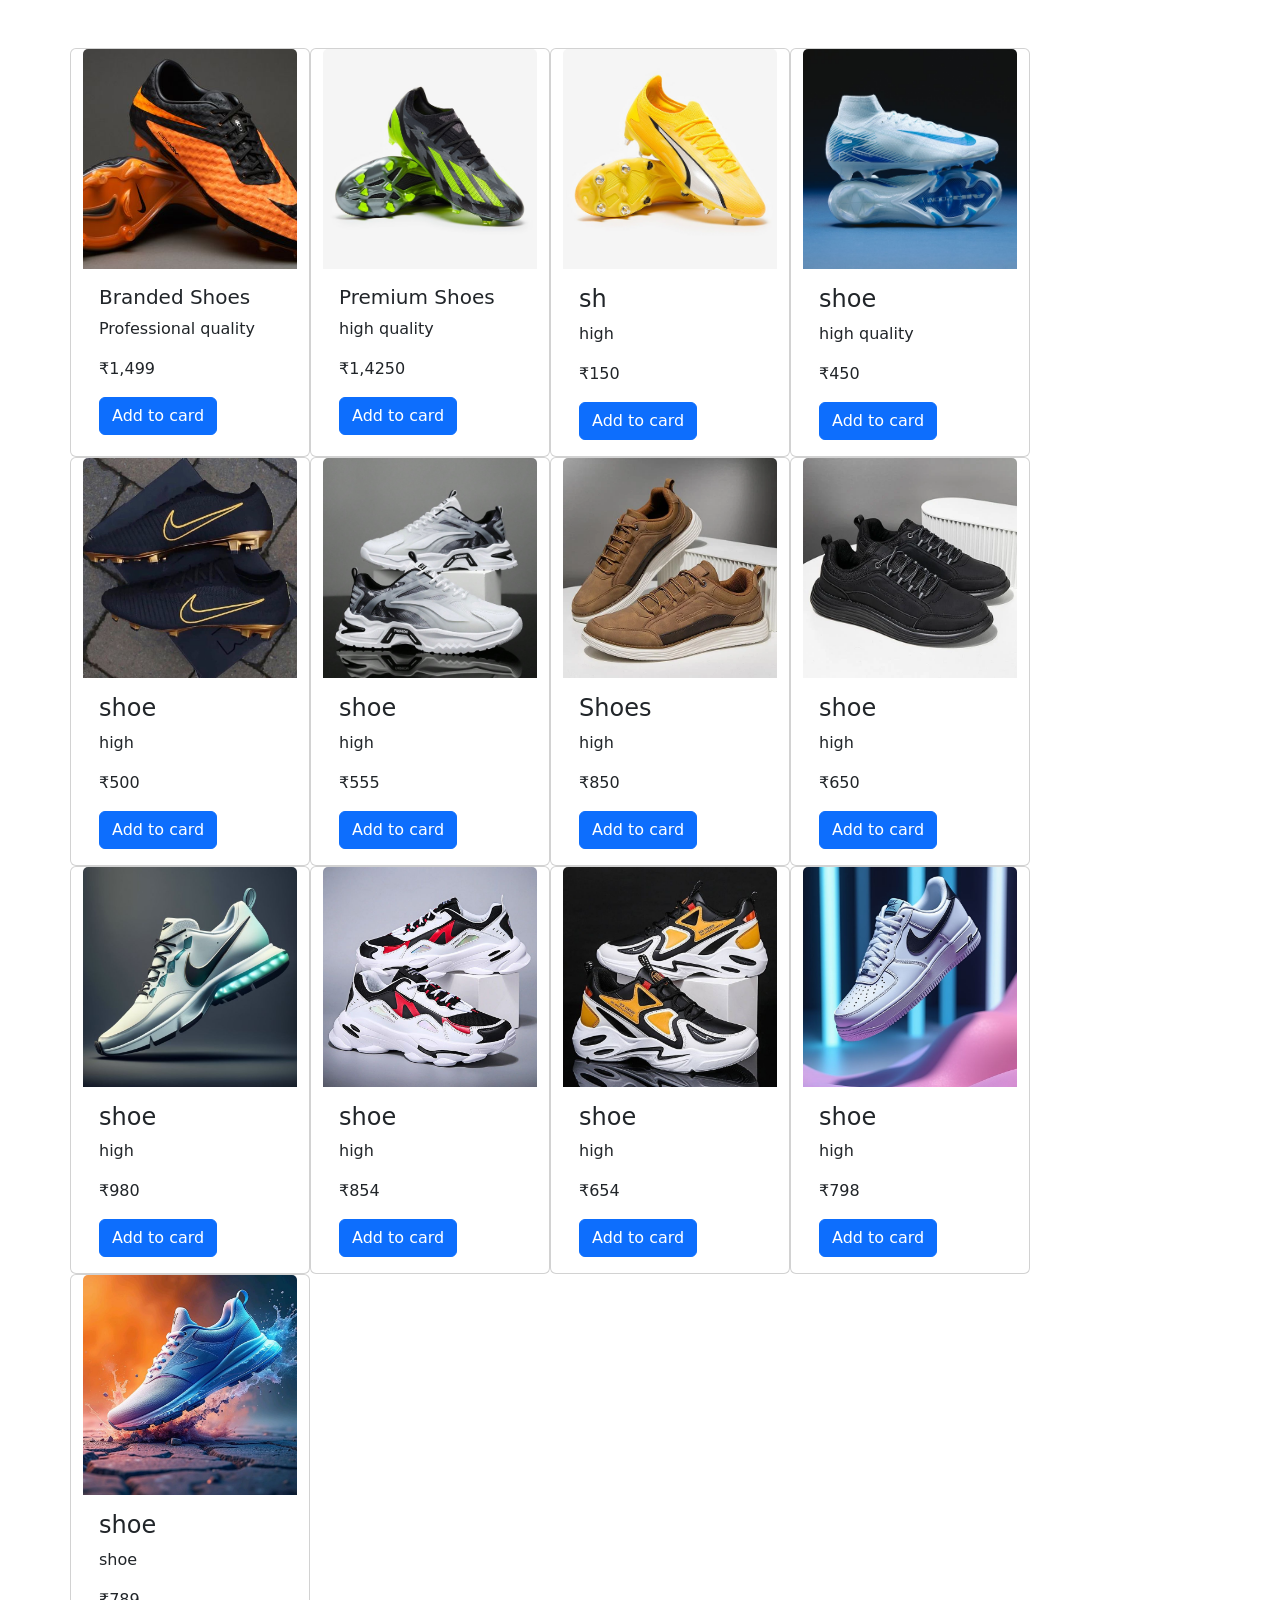
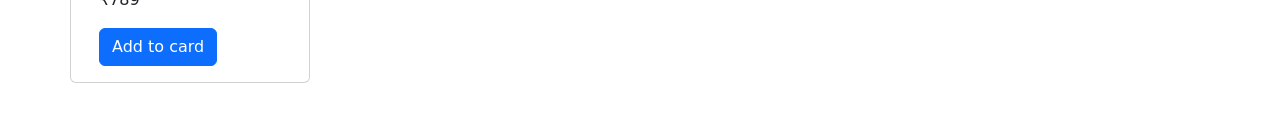
<file: shoes.html>
<!DOCTYPE html>
<html lang="en">
<head>
    <link rel="stylesheet" href="/css/index.css">
    <meta charset="UTF-8">
    <meta name="viewport" content="width=device-width, initial-scale=1.0">
    <title>Footwear</title>
    <link href="https://cdn.jsdelivr.net/npm/bootstrap@5.3.2/dist/css/bootstrap.min.css" rel="stylesheet">
    <script src="https://cdn.jsdelivr.net/npm/bootstrap@5.3.2/dist/js/bootstrap.bundle.min.js"></script>
    
</head>
<body>
    <div class="container py-5">
        <div class="row gx-8">
            <div class="col-md-3 card card-data" style="width: 15rem;">
                <img src="images/2c3582f63303f5eba61a9e22bee8e256.jpg" class="card-img-top" alt="im">
                <div class="card-body">
                    <h5 class="card-title">Branded Shoes</h5>
                    <p>Professional quality</p>
                    <p class="price">₹1,499</p>
                    <a href="#" class="btn btn-primary">Add to card</a>
                </div>
            </div>
            <!--card2-->
            <div class="col-md-3 card card-data" style="width:15rem;">
                <img src="images/shoe.jpg" class="card-img-top " alt="im">
                <div class="card-body">
                    <h5>Premium Shoes</h5>
                    <p>high quality</p>
                    <p>₹1,4250</p>
                    <a href="#" class="btn btn-primary">Add to card</a>
                </div>
            </div>

            <!--card 3-->
            <div class="col-md-3 card card-data" style="width:15rem;">
                <img src="images/sh1.jpg" class="card-img-top">
                <div class="card-body">
                    <h4>sh</h4>
                    <p>high</p>
                    <p>₹150</p>
                    <a href="#" class="btn btn-primary">Add to card</a>
                </div>
            </div>

            <!--card 4-->
            <div class="col-md-3 card card-data" style="width:15rem;">
                <img src="images/sh2.jpg" class="card-img-top">
                <div class="card-body">
                    <h4>shoe</h4>
                    <p>high quality</p>
                    <p>₹450</p>
                    <a href="#" class="btn btn-primary">Add to card </a>
                </div>
            </div>

            <!--card 5-->
            <div class="col-md-3 card card-data" style="width: 15rem;">
                <img src="images/sh3.jpg" class="card-img-top">
                <div class="card-body">
                    <h4>shoe</h4>
                    <p>high</p>
                    <p>₹500</p>
                    <a href="#" class="btn btn-primary">Add to card</a>
                </div>
            </div>

            <!--card 6-->
            <div class="col-md-3 card card-data" style="width: 15rem;">
                <img src="images/sh4.jpg" class="card-img-top">
                <div class="card-body"> 
                    <h4>shoe</h4>
                    <p>high</p>
                    <p>₹555</p>
                    <a href="#" class="btn btn-primary">Add to card</a>
                </div>
            </div>

            <!--card 7-->
            <div class="col-md-3 card card-data" style="width: 15rem;">
                <img src="images/sh5.webp" class="card-img-top">
                <div class="card-body">
                    <h4>Shoes</h4>
                    <p>high</p>
                    <p>₹850</p>
                    <a href="#" class="btn btn-primary">Add to card</a>
                </div>
            </div>

            <!--card 8-->
            <div class="col-md-3 card card-data" style="width: 15rem;">
                <img src="images/sh8.webp" class="card-img-top">
                <div class="card-body">
                    <h4>shoe</h4>
                    <p>high</p>
                    <p>₹650</p>
                    <a href="#" class="btn btn-primary">Add to card</a>
                </div>
            </div>

            <!--card 9-->
            <div class="col-md-3 card card-data" style="width:15rem;">
                <img src="images/sh11.jpg" class="card-img-top">
                <div class="card-body">
                    <h4>shoe</h4>
                    <p>high</p>
                    <p>₹980</p>
                    <a href="#" class="btn btn-primary">Add to card</a>
                </div>
            </div>

            <!--card 10-->
            <div class="col-md-3 card card-data" style="width: 15rem;">
                <img src="images/sh12.jpg" class="card-img-top"> 
                <div class="card-body">
                    <h4>shoe</h4>
                    <p>high</p>
                    <p>₹854</p>
                    <a href="#" class="btn btn-primary">Add to card </a>
                </div>
            </div>

            <!--card 11-->
            <div class="col-md-3 card card-data" style="width:15rem;">
                <img src="images/sh13.jpg" class="card-img-top">
                <div class="card-body">
                    <h4>shoe</h4>
                    <p>high</p>
                    <p>₹654</p>
                    <a href="#" class="btn btn-primary">Add to card</a>
                </div>
            </div>

            <!--card 12-->
            <div class="col-md-3 card card-data" style="width: 15rem;">
                <img src="images/sh14.jpg" class="card-img-top">
                <div class="card-body">
                    <h4>shoe</h4>
                    <p>high</p>
                    <p>₹798</p>
                    <a href="#" class="btn btn-primary">Add to card</a>
                </div>
            </div>

            <!--card 13-->
            <div class="col-md-3 card card-data" style="width: 15rem;">
                <img src="images/sh15.jpg" class="card-img-top">
                <div class="card-body">
                    <h4>shoe</h4>
                    <p>shoe</p>
                    <p>₹789</p>
                    <a href="#" class="btn btn-primary">Add to card</a>                    
                </div>
            </div>

        </div>
    </div>
    
</body>
</html>
</file>
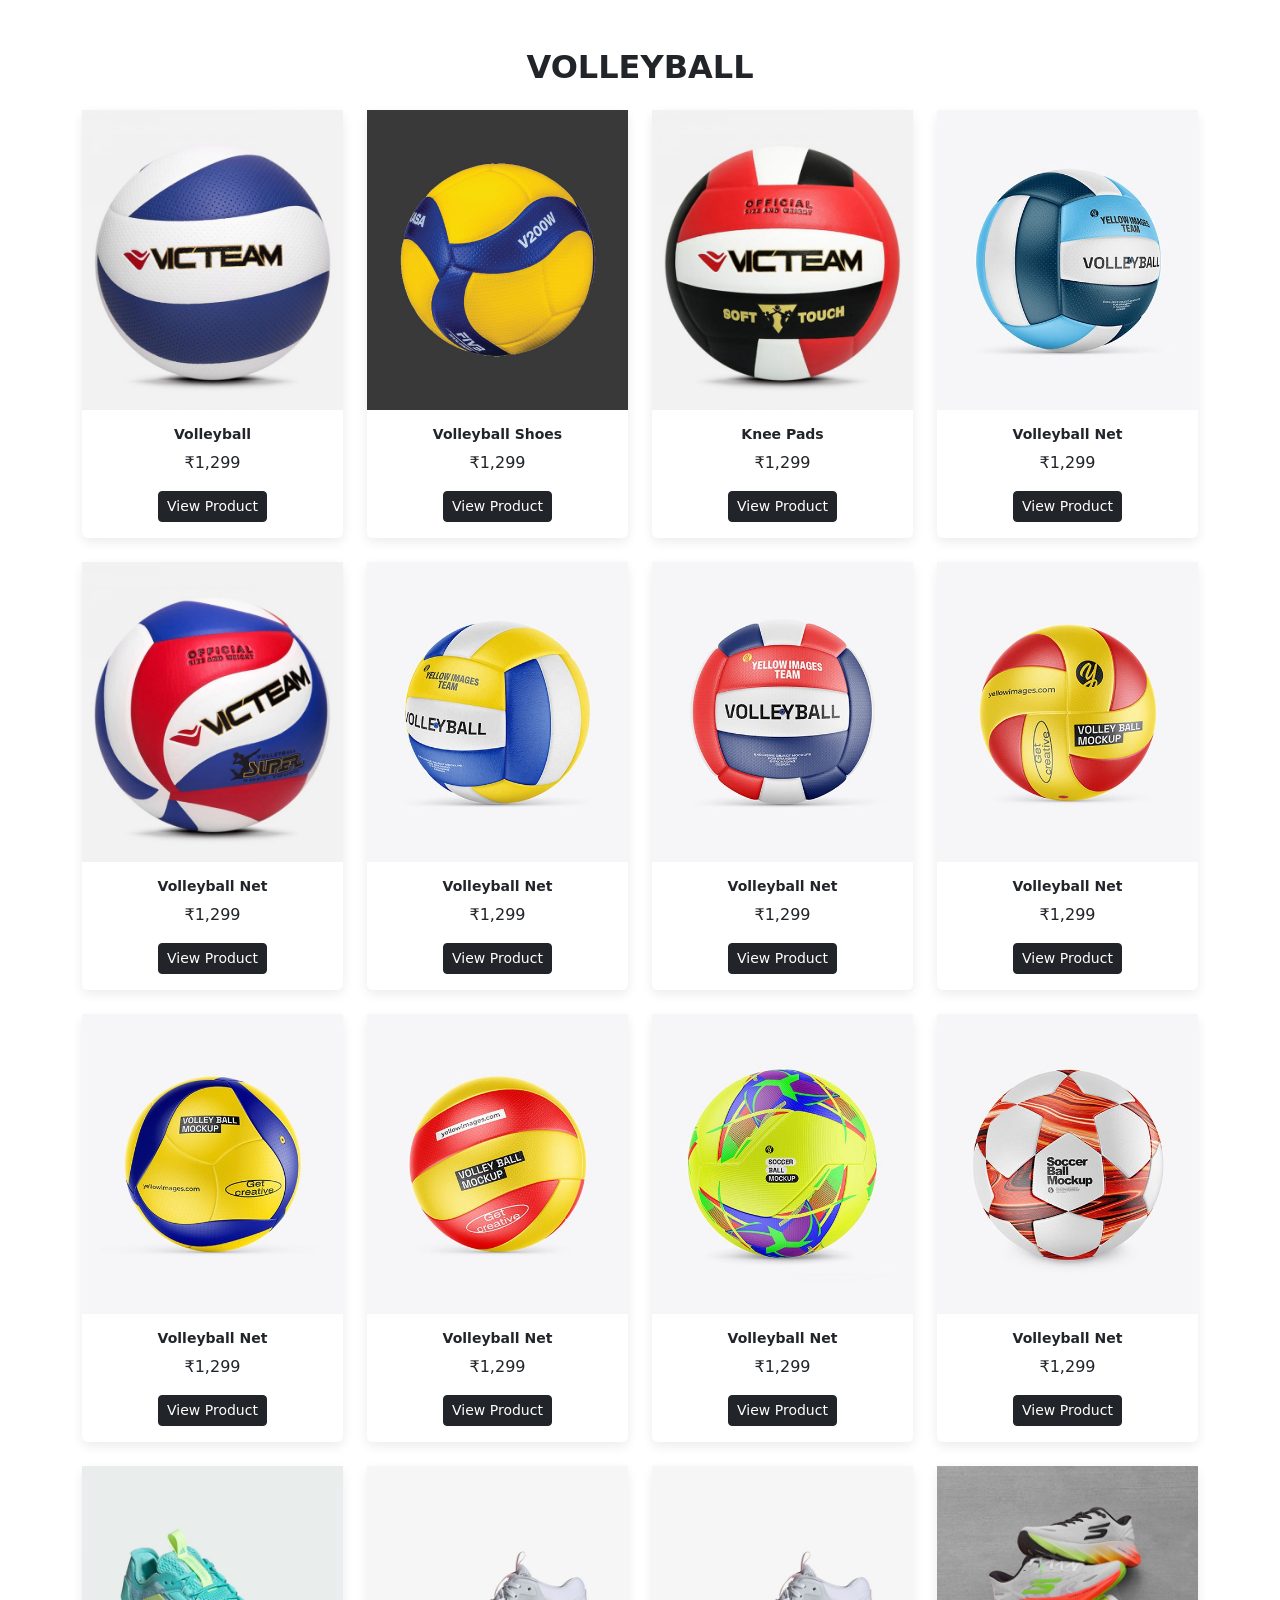
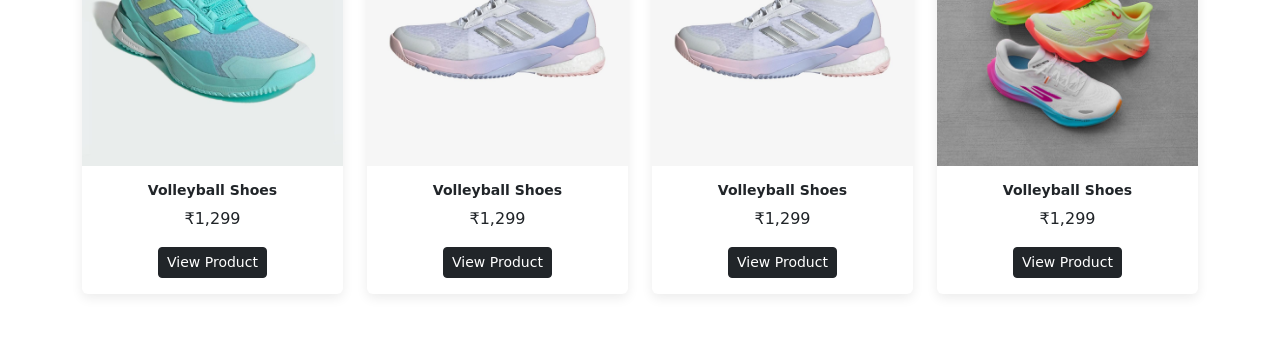
<file: volleyball.html>
<!DOCTYPE html>
<html lang="en">
<head>
  <meta charset="UTF-8">
  <title>Volleyball Products</title>
  <link href="https://cdn.jsdelivr.net/npm/bootstrap@5.3.2/dist/css/bootstrap.min.css" rel="stylesheet">
  <link rel="stylesheet" href="css/cri.css">
</head>
<body>

<div class="container my-5">

  <h2 class="text-center mb-4 fw-bold">VOLLEYBALL</h2>

  <div class="row g-4">

    <!-- Card 1 -->
    <div class="col-lg-3 col-md-4 col-sm-6">
      <div class="card product-card h-100">
        <div class="img-box">
          <img src="images/vb.jpg" alt="Volleyball">
        </div>
        <div class="card-body text-center">
          <h6 class="card-title">Volleyball</h6>
          <p>₹1,299</p>
          <button class="btn btn-dark btn-sm">View Product</button>
        </div>
      </div>
    </div>

    <!-- Card 2 -->
    <div class="col-lg-3 col-md-4 col-sm-6">
      <div class="card product-card h-100">
        <div class="img-box">
          <img src="images/vb2.jpg" alt="Volleyball">
        </div>
        <div class="card-body text-center">
          <h6 class="card-title">Volleyball Shoes</h6>
          <p>₹1,299</p>
          <button class="btn btn-dark btn-sm">View Product</button>
        </div>
      </div>
    </div>

    <!-- Card 3 -->
    <div class="col-lg-3 col-md-4 col-sm-6">
      <div class="card product-card h-100">
        <div class="img-box">
          <img src="images/vb3.jpg" alt="Volleyball">
        </div>
        <div class="card-body text-center">
          <h6 class="card-title">Knee Pads</h6>
          <p>₹1,299</p>
          <button class="btn btn-dark btn-sm">View Product</button>
        </div>
      </div>
    </div>

    <!-- Card 4 -->
    <div class="col-lg-3 col-md-4 col-sm-6">
      <div class="card product-card h-100">
        <div class="img-box">
          <img src="images/vb4.jpg" alt="Volleyball">
        </div>
        <div class="card-body text-center">
          <h6 class="card-title">Volleyball Net</h6>
          <p>₹1,299</p>
          <button class="btn btn-dark btn-sm">View Product</button>
        </div>
      </div>
    </div>

    <div class="col-lg-3 col-md-4 col-sm-6">
      <div class="card product-card h-100">
        <div class="img-box">
          <img src="images/vb5.jpg" alt="Volleyball">
        </div>
        <div class="card-body text-center">
          <h6 class="card-title">Volleyball Net</h6>
          <p>₹1,299</p>
          <button class="btn btn-dark btn-sm">View Product</button>
        </div>
      </div>
    </div>

     <div class="col-lg-3 col-md-4 col-sm-6">
      <div class="card product-card h-100">
        <div class="img-box">
          <img src="images/vb6.jpg" alt="Volleyball">
        </div>
        <div class="card-body text-center">
          <h6 class="card-title">Volleyball Net</h6>
          <p>₹1,299</p>
          <button class="btn btn-dark btn-sm">View Product</button>
        </div>
      </div>
    </div>

   <div class="col-lg-3 col-md-4 col-sm-6">
      <div class="card product-card h-100">
        <div class="img-box">
          <img src="images/vb7.jpg" alt="Volleyball">
        </div>
        <div class="card-body text-center">
          <h6 class="card-title">Volleyball Net</h6>
          <p>₹1,299</p>
          <button class="btn btn-dark btn-sm">View Product</button>
        </div>
      </div>
    </div>

     <div class="col-lg-3 col-md-4 col-sm-6">
      <div class="card product-card h-100">
        <div class="img-box">
          <img src="images/vb8.jpg" alt="Volleyball">
        </div>
        <div class="card-body text-center">
          <h6 class="card-title">Volleyball Net</h6>
          <p>₹1,299</p>
          <button class="btn btn-dark btn-sm">View Product</button>
        </div>
      </div>
    </div>

     <div class="col-lg-3 col-md-4 col-sm-6">
      <div class="card product-card h-100">
        <div class="img-box">
          <img src="images/vb9.jpg" alt="Volleyball">
        </div>
        <div class="card-body text-center">
          <h6 class="card-title">Volleyball Net</h6>
          <p>₹1,299</p>
          <button class="btn btn-dark btn-sm">View Product</button>
        </div>
      </div>
    </div>

     <div class="col-lg-3 col-md-4 col-sm-6">
      <div class="card product-card h-100">
        <div class="img-box">
          <img src="images/vb10.jpg" alt="Volleyball">
        </div>
        <div class="card-body text-center">
          <h6 class="card-title">Volleyball Net</h6>
          <p>₹1,299</p>
          <button class="btn btn-dark btn-sm">View Product</button>
        </div>
      </div>
    </div>

     <div class="col-lg-3 col-md-4 col-sm-6">
      <div class="card product-card h-100">
        <div class="img-box">
          <img src="images/vb11.jpg" alt="Volleyball">
        </div>
        <div class="card-body text-center">
          <h6 class="card-title">Volleyball Net</h6>
          <p>₹1,299</p>
          <button class="btn btn-dark btn-sm">View Product</button>
        </div>
      </div>
    </div>

     <div class="col-lg-3 col-md-4 col-sm-6">
      <div class="card product-card h-100">
        <div class="img-box">
          <img src="images/vb12.jpg" alt="Volleyball">
        </div>
        <div class="card-body text-center">
          <h6 class="card-title">Volleyball Net</h6>
          <p>₹1,299</p>
          <button class="btn btn-dark btn-sm">View Product</button>
        </div>
      </div>
    </div>

     <div class="col-lg-3 col-md-4 col-sm-6">
      <div class="card product-card h-100">
        <div class="img-box">
          <img src="images/vs.jpg" alt="Volleyball">
        </div>
        <div class="card-body text-center">
          <h6 class="card-title">Volleyball Shoes</h6>
          <p>₹1,299</p>
          <button class="btn btn-dark btn-sm">View Product</button>
        </div>
      </div>
    </div>

    <div class="col-lg-3 col-md-4 col-sm-6">
      <div class="card product-card h-100">
        <div class="img-box">
          <img src="images/vs1.jpg" alt="Volleyball">
        </div>
        <div class="card-body text-center">
          <h6 class="card-title">Volleyball Shoes</h6>
          <p>₹1,299</p>
          <button class="btn btn-dark btn-sm">View Product</button>
        </div>
      </div>
    </div>

    <div class="col-lg-3 col-md-4 col-sm-6">
      <div class="card product-card h-100">
        <div class="img-box">
          <img src="images/vs1.jpg" alt="Volleyball">
        </div>
        <div class="card-body text-center">
          <h6 class="card-title">Volleyball Shoes</h6>
          <p>₹1,299</p>
          <button class="btn btn-dark btn-sm">View Product</button>
        </div>
      </div>
    </div>

    <div class="col-lg-3 col-md-4 col-sm-6">
      <div class="card product-card h-100">
        <div class="img-box">
          <img src="images/vs2.jpg" alt="Volleyball">
        </div>
        <div class="card-body text-center">
          <h6 class="card-title">Volleyball Shoes</h6>
          <p>₹1,299</p>
          <button class="btn btn-dark btn-sm">View Product</button>
        </div>
      </div>
    </div>

 
  </div>
</div>

</body>
</html>
</file>
<file: css/cri.css>
.product-card {
  border: none;
  box-shadow: 0 4px 12px rgba(0,0,0,0.08);
  transition: 0.3s;
}

.product-card:hover {
  transform: translateY(-5px);
}

.img-box {
  height: 300px;
  overflow: hidden;
}

.img-box img {
  width: 100%;
  height: 300px;  
  object-fit: cover;  /
}

.card-title {
  font-size: 14px;
  font-weight: 600;
}
form{
  border-radius: 5px;
  background-color: #f2f2f2;
  padding: 50px;
  height: 400px;
  margin: 40px;
}
label{
  display: block;
}
.inform{
  width: 300px;
  margin : 8px;
  padding: 12px;
  display: inline; 
  border:1px solid #ccc;
  border-radius: 4px;box-sizing: border-box;
}

.butt{
  display:block ;
  width: 300px;
  padding:14px;
  background-color: #4CAF50;
  color: white;
  margin: 8px 0;
  border:none;
  border-radius: 4px;
  cursor: pointer;
}
.butt:hover {
  background-color: #45a049;;
}

table th, td{
 border: 1px solid black;

}
table{
  border-collapse:collapse ;
}
</file>
<file: css/fteam.css>
/* LOGO */
.logo-img {
  width: 80px;
  height: 60px;
}

.logo-text {
  color: black;
  font-size: 20px;
  font-weight: 600;
}
.header-icons{
    margin-right: 60px;
    word-spacing: 10px;
}
.search-bar{
    width:700px
}

.btn-group{
    gap: 50px;
    justify-content: center;
}
.dropdown-items{
    text-decoration: none;
    color:black;
    line-height: 10px;
}

.fb-product-card{
  border: 1px solid #eee;
  border-radius: 10px;
  overflow: hidden;
  background: #fff;
  transition: 0.3s;
}

.fb-product-card:hover{
  transform: translateY(-5px);
  box-shadow: 0 10px 20px rgba(0,0,0,0.1);
}

.fb-img-box{
  width: 100%;
  height: 320px;
  overflow: hidden;
}

.fb-img-box img{
  width: 100%;
  height: 300px;
  object-fit: cover;   /* 🔥 IMPORTANT – image full cover */
}

.fb-card-body{
  padding: 12px;
  text-align: center;
}

.fb-card-body h6{
  margin-bottom: 5px;
  font-weight: 600;
}

.fb-card-body p{
  margin-bottom: 10px;
  font-weight: bold;
}

/* footer */
.footer {
  background: #111;
  color: #ccc;
  padding: 50px 0 20px;
}

.footer h5 {
  color: #fff;
  margin-bottom: 15px;
}

.footer p {
  font-size: 14px;
}

.footer-links {
  list-style: none;
  padding: 0;
}

.footer-links li {
  margin-bottom: 8px;
}

.footer-links a {
  color: #ccc;
  text-decoration: none;
  transition: 0.3s;
}

.footer-links a:hover {
  color: #ffb703;
  padding-left: 5px;
}

.social-icons a {
  font-size: 20px;
  margin-right: 10px;
  text-decoration: none;
  transition: 0.3s;
}

.social-icons a:hover {
  color: #ffb703;
}
</file>
<file: css/index.css>
/* LOGO */
.logo-img {
  width: 80px;
  height: 60px;
}

.logo-text {
  color: black;
  font-size: 20px;
  font-weight: 600;
}
.header-icons{
    margin-right: 60px;
    word-spacing: 10px;
}
.search-bar{
    width:700px
}

.btn-group{
    gap: 50px;
    justify-content: center;
}
.dropdown-items{
    text-decoration: none;
    color:black;
    line-height: 10px;
}

.banner-img{
    height: 700px;
    object-fit:cover;
}
.banner-tittle{
    color:black;
    font-family: 'Franklin Gothic Medium', 'Arial Narrow', Arial, sans-serif;
}
.banner-text{
   color: black;
    font-size: large;
    font-weight: 400;
}
.but-btn{
   border-radius: 10px;

}

/* another */
img {
   
  width: 100%;
  height: 220px;        
  object-fit: cover;  
}
.product-card {
  background: #fff;
  padding: 15px;
  border-radius: 12px;
  text-align: center;
  height: 100%; /* important */
  display: flex;
  flex-direction: column;
  justify-content: space-between;
  box-shadow: 0 5px 15px rgba(0,0,0,0.1);
}

/* IMAGE SAME SIZE */
.product-card img {
  width: 100%;
  height: 200px;          
  object-fit: contain;   
  margin-bottom: 10px;
}

/* BUTTON SAME POSITION */
.product-card button {
  margin-top: auto;
}


/* discount banner */
.sale-banner {
  padding: 10px 0;
}

.sale-box {
  background: linear-gradient(135deg, #ff512f, #f09819);
  padding: 30px 40px;
  border-radius: 16px;
  color: #fff;
  box-shadow: 0 20px 40px rgba(0,0,0,0.25);
  position: relative;
  overflow: hidden;
}

/* subtle glow */
.sale-box::after {
  content: "";
  position: absolute;
  top: -50%;
  right: -30%;
  width: 500px;
  height: 500px;
  background: rgba(255,255,255,0.15);
  border-radius: 50%;
}

.sale-text h3 {
  font-size: 28px;
  font-weight: 700;
  margin-bottom: 6px;
}

.sale-text p {
  font-size: 18px;
  margin: 0;
}

.sale-text span {
  color: #000;
  background: #ffe600;
  padding: 4px 10px;
  border-radius: 6px;
  font-weight: 700;
}

.sale-btn .btn {
  border-radius: 30px;
  padding: 10px 30px;
  font-weight: 600;
  transition: 0.3s;
}

.sale-btn .btn:hover {
  background: #fff;
  color: #ff512f;
}


/* catagories */
.cat-card img {
  width: 100%;
  height: 140px;
  object-fit: cover;
  border-radius: 12px;
}

.cat-card p {
  margin-top: 10px;
  font-weight: 600;
}

.carousel-control-prev-icon,
.carousel-control-next-icon {
  background-color: #000;
  border-radius: 50%;
  padding: 15px;
}

 /* .why-choose-us */

.why-card {
  background: #fff;
  border-radius: 15px;
  box-shadow: 0 8px 20px rgba(0,0,0,0.08);
  transition: all 0.3s ease;
}

.why-card:hover {
  transform: translateY(-10px);
  box-shadow: 0 15px 30px rgba(0,0,0,0.15);
}

.why-card .icon {
  font-size: 40px;
}

.why-card h5 {
  font-weight: 600;
  margin-bottom: 10px;
}


/* footer */
.footer {
  background: #111;
  color: #ccc;
  padding: 50px 0 20px;
}

.footer h5 {
  color: #fff;
  margin-bottom: 15px;
}

.footer p {
  font-size: 14px;
}

.footer-links {
  list-style: none;
  padding: 0;
}

.footer-links li {
  margin-bottom: 8px;
}

.footer-links a {
  color: #ccc;
  text-decoration: none;
  transition: 0.3s;
}

.footer-links a:hover {
  color: #ffb703;
  padding-left: 5px;
}

.social-icons a {
  font-size: 20px;
  margin-right: 10px;
  text-decoration: none;
  transition: 0.3s;
}

.social-icons a:hover {
  color: #ffb703;
}


/* football */
.football-title {
  font-weight: 700;
  letter-spacing: 2px;
}

.football-card {
  display: block;
  text-align: center;
  text-decoration: none;
  border: #000;
  color: #000;
}

.football-img-box {
    width: 100%;
  height: 140px;   /* 👈 size reduce */
  border-radius: 10px;
  overflow: hidden;
  background: #f5f5f5;
}

.football-img-box img {
  width: 100%;
  height: 100%;
  object-fit: cover;   /* 🔥 MAIN FIX */
}

.football-text {
  margin-top: 10px;
  font-weight: 600;
}
.football-banner{
  min-height: 100px;
}
/* cards */
.fp-card{
  border: 1px solid #0b0a0a;
  border-radius: 3px;
  text-align: center;
}
.fp-card img{
  width: 100%;
  height: 300px;
  object-fit: cover;
}
.fp-card h6{
  margin-top: 10px;
  font-weight: 600;
}
.fp-card p{
  color: green;
  font-weight: 700;
}
.fp-btn{
  display: block;
  margin-top: 10px;
  background-color: #000;
  color: #fff;
  border-radius: 0;
  font-size: 14px;
}

.fp-btn:hover{
  background-color: #198754; /* green hover */
  color: #fff;
}
</file>
